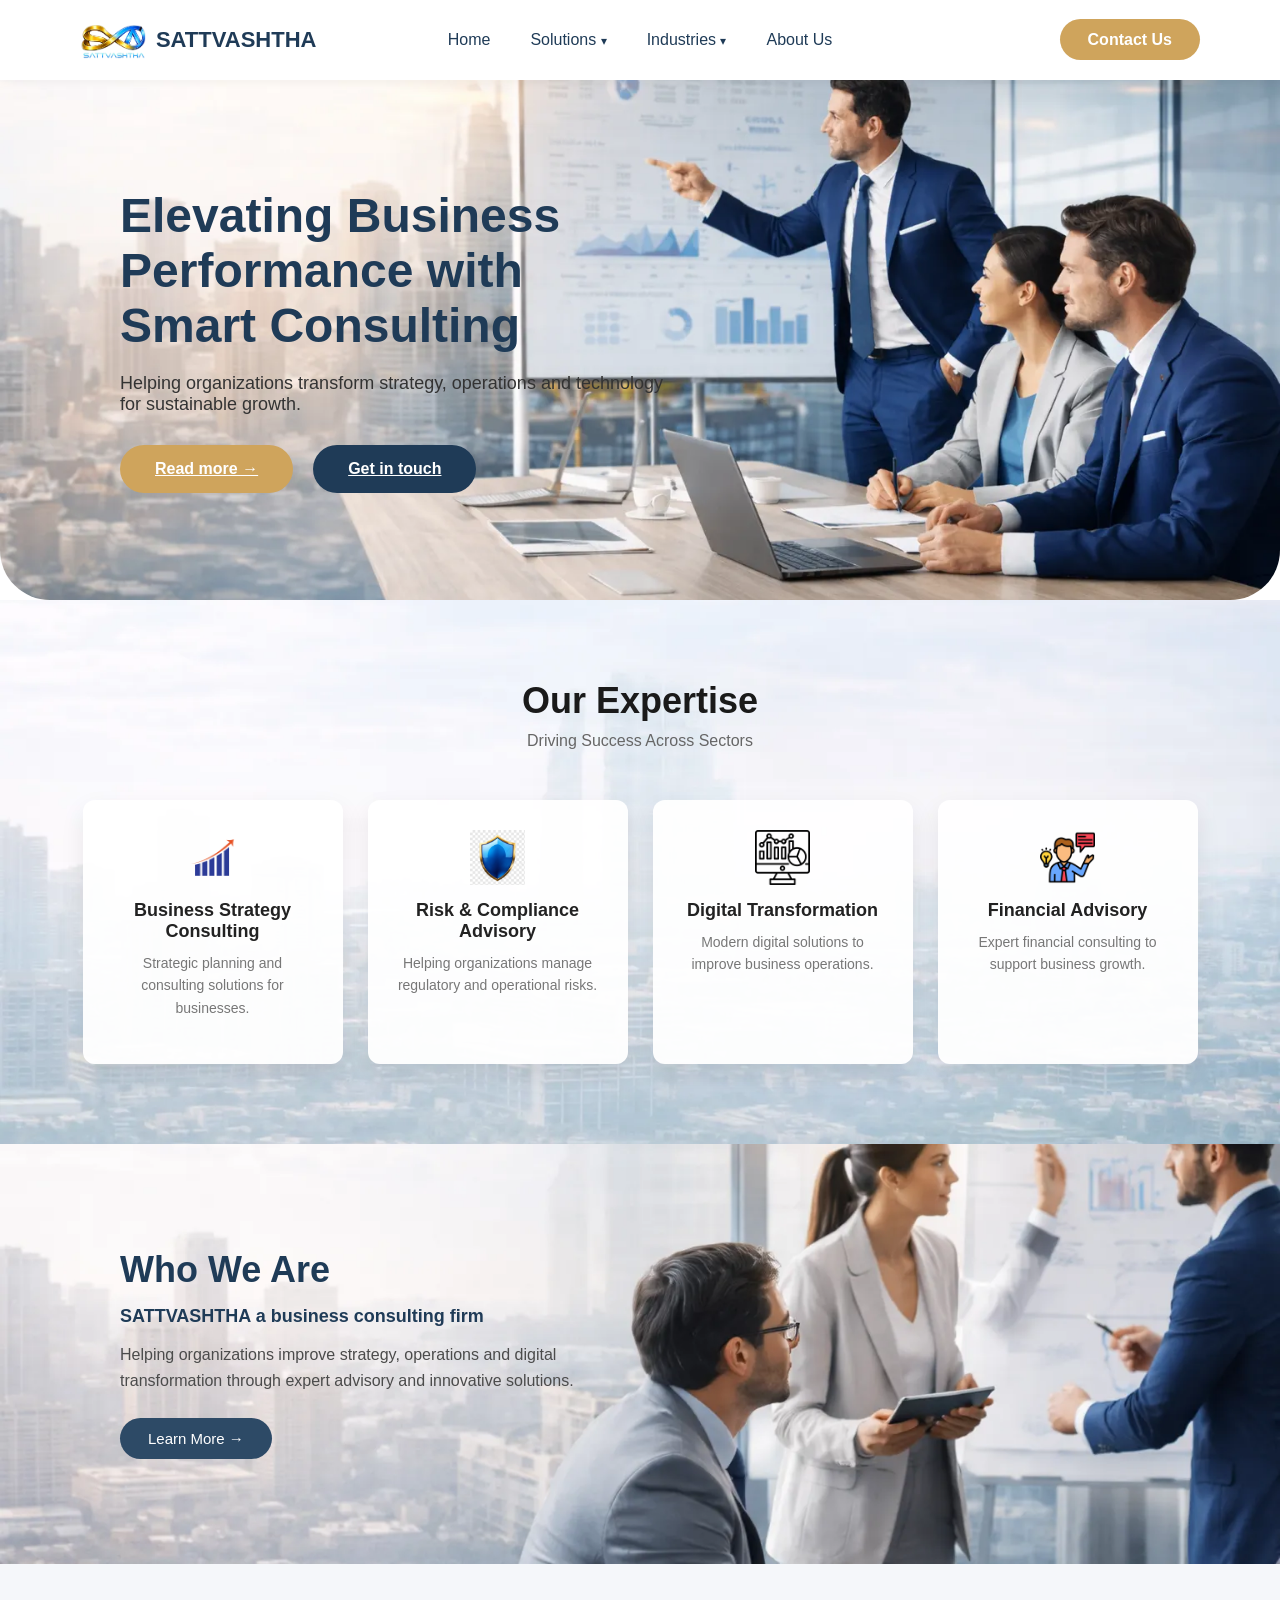
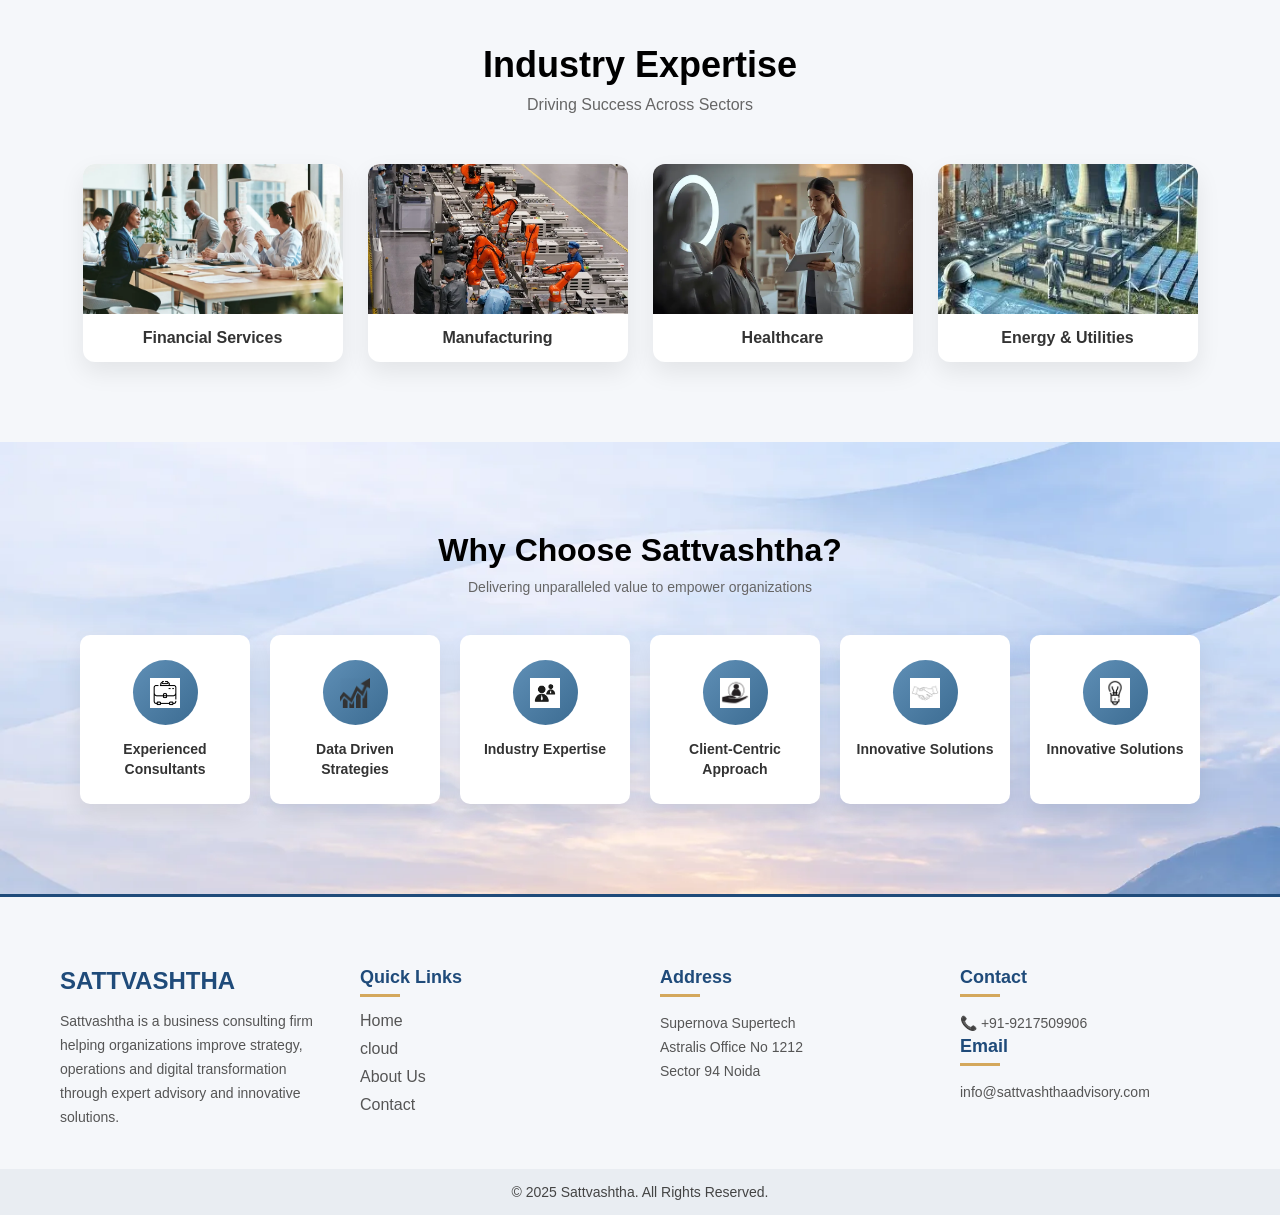
<file: index.html>
<!DOCTYPE html>
<html lang="en">
<head>

<meta charset="UTF-8">
<meta name="viewport" content="width=device-width, initial-scale=1.0">

<title>SATTVASHTHA</title>

<!-- 🔥 CSS PRELOAD -->
<link rel="preload" href="/css/style.css" as="style">
<link rel="stylesheet" href="/css/style.css">

<!-- 🔥 HERO IMAGE PRELOAD -->
<link rel="preload" as="image" href="/images/hero.webp">

</head>

<body>

<nav class="navbar">

<a href="/index.html" class="logo">
  <img src="/images/logo.webp" alt="logo">
  <span>SATTVASHTHA</span>
</a>

<div class="menu-toggle" id="menu-toggle">
  ☰
</div>

<ul class="nav-links" id="nav-links">
<li><a href="/index.html">Home</a></li>

<li class="dropdown">
<a href="#">Solutions <span class="arrow">▾</span></a>
<div class="dropdown-menu">
<a href="/pages/Artificial-Intelligence.html">Artificial Intelligence</a>
<a href="/pages/cloud.html">Cloud</a>
<a href="/pages/costumer-experience.html">Customer Experience</a>
<a href="/pages/cybersecurity.html">Cybersecurity</a>
</div>
</li>

<li class="dropdown">
<a href="#">Industries <span class="arrow">▾</span></a>
<div class="dropdown-menu">
<a href="/pages/aerospace.html">Aerospace & Defense</a>
<a href="/pages/asset.html">Asset & Wealth Management</a>
<a href="/pages/banking.html">Banking & Capital Markets</a>
<a href="/pages/consumer.html">Consumer Goods</a>
</div>
</li>

<li><a href="/pages/about.html">About Us</a></li>
</ul>

<div class="nav-btn">
<a href="/pages/contact.html">Contact Us</a>
</div>

</nav>


<!-- HERO -->
<section class="home-hero">

<div class="home-hero-content">

<h1>Elevating Business Performance with Smart Consulting</h1>

<p>
Helping organizations transform strategy, operations and technology for sustainable growth.
</p>

<div class="home-buttons">
<a href="/pages/about.html" class="home-gold">Read more →</a>
<a href="/pages/contact.html" class="home-blue">Get in touch</a>
</div>

</div>

</section>


<!-- EXPERTISE -->
<section class="expertise">
<div class="container-main">

<h2>Our Expertise</h2>
<p class="subtitle">Driving Success Across Sectors</p>

<div class="home-cards">

<div class="home-card">
<img src="/images/strategy.webp" loading="lazy">
<h3>Business Strategy Consulting</h3>
<p>Strategic planning and consulting solutions for businesses.</p>
</div>

<div class="home-card">
<img src="/images/risk.webp" loading="lazy">
<h3>Risk & Compliance Advisory</h3>
<p>Helping organizations manage regulatory and operational risks.</p>
</div>

<div class="home-card">
<img src="/images/digital.webp" loading="lazy">
<h3>Digital Transformation</h3>
<p>Modern digital solutions to improve business operations.</p>
</div>

<div class="home-card">
<img src="/images/Financial Advisory.webp" loading="lazy">
<h3>Financial Advisory</h3>
<p>Expert financial consulting to support business growth.</p>
</div>

</div>

</div>
</section>


<!-- WHO -->
<section class="who-section">

<div class="who-text">

<h2>Who We Are</h2>

<h4>SATTVASHTHA a business consulting firm</h4>

<p>
Helping organizations improve strategy, operations and digital transformation 
through expert advisory and innovative solutions.
</p>

<a href="/pages/about.html" class="learn-btn">Learn More →</a>

</div>

</section>


<!-- INDUSTRY -->
<section class="industry">
<div class="container">

<h2>Industry Expertise</h2>
<p class="subtitle">Driving Success Across Sectors</p>

<div class="industry-cards">

<div class="industry-card">
<img src="/images/finance.webp" loading="lazy">
<h3>Financial Services</h3>
</div>

<div class="industry-card">
<img src="/images/manufacturing.webp" loading="lazy">
<h3>Manufacturing</h3>
</div>

<div class="industry-card">
<img src="/images/healthcare.webp" loading="lazy">
<h3>Healthcare</h3>
</div>

<div class="industry-card">
<img src="/images/energy.webp" loading="lazy">
<h3>Energy & Utilities</h3>
</div>

</div>

</div>
</section>


<!-- WHY CHOOSE -->
<section class="home-why-choose">
<div class="container">

<h2>Why Choose Sattvashtha?</h2>
<p class="home-subtitle">Delivering unparalleled value to empower organizations</p>

<div class="home-why-cards">

<div class="home-why-card">
<div class="home-icon"><img src="/images/consultant.webp" loading="lazy"></div>
<h4>Experienced Consultants</h4>
</div>

<div class="home-why-card">
<div class="home-icon"><img src="/images/data.webp" loading="lazy"></div>
<h4>Data Driven Strategies</h4>
</div>

<div class="home-why-card">
<div class="home-icon"><img src="/images/expertise.webp" loading="lazy"></div>
<h4>Industry Expertise</h4>
</div>

<div class="home-why-card">
<div class="home-icon"><img src="/images/clint.webp" loading="lazy"></div>
<h4>Client-Centric Approach</h4>
</div>

<div class="home-why-card">
<div class="home-icon"><img src="/images/solution.webp" loading="lazy"></div>
<h4>Innovative Solutions</h4>
</div>

<div class="home-why-card">
<div class="home-icon"><img src="/images/innovation.webp" loading="lazy"></div>
<h4>Innovative Solutions</h4>
</div>

</div>

</div>
</section>


<!-- FOOTER -->
<footer class="footer">

<div class="footer-container">

<div class="footer-col">
<h3>SATTVASHTHA</h3>
<p>
Sattvashtha is a business consulting firm helping
organizations improve strategy, operations and digital
transformation through expert advisory and innovative solutions.
</p>
</div>

<div class="footer-col">
<h4>Quick Links</h4>
<ul>
<li><a href="/index.html">Home</a></li>
<li><a href="/pages/cloud.html">cloud</a></li>
<li><a href="/pages/about.html">About Us</a></li>
<li><a href="/pages/contact.html">Contact</a></li>
</ul>
</div>

<div class="footer-col">
<h4>Address</h4>
<p>
Supernova Supertech<br>
Astralis Office No 1212<br>
Sector 94 Noida
</p>
</div>

<div class="footer-col">
<h4>Contact</h4>
<p>📞 +91-9217509906</p>
<h4>Email</h4>
<p>info@sattvashthaadvisory.com</p>
</div>

</div>

<div class="footer-bottom">
<p>© 2025 Sattvashtha. All Rights Reserved.</p>
</div>

</footer>

<script src="/js/script.js" defer></script>

</body>
</html>
</file>
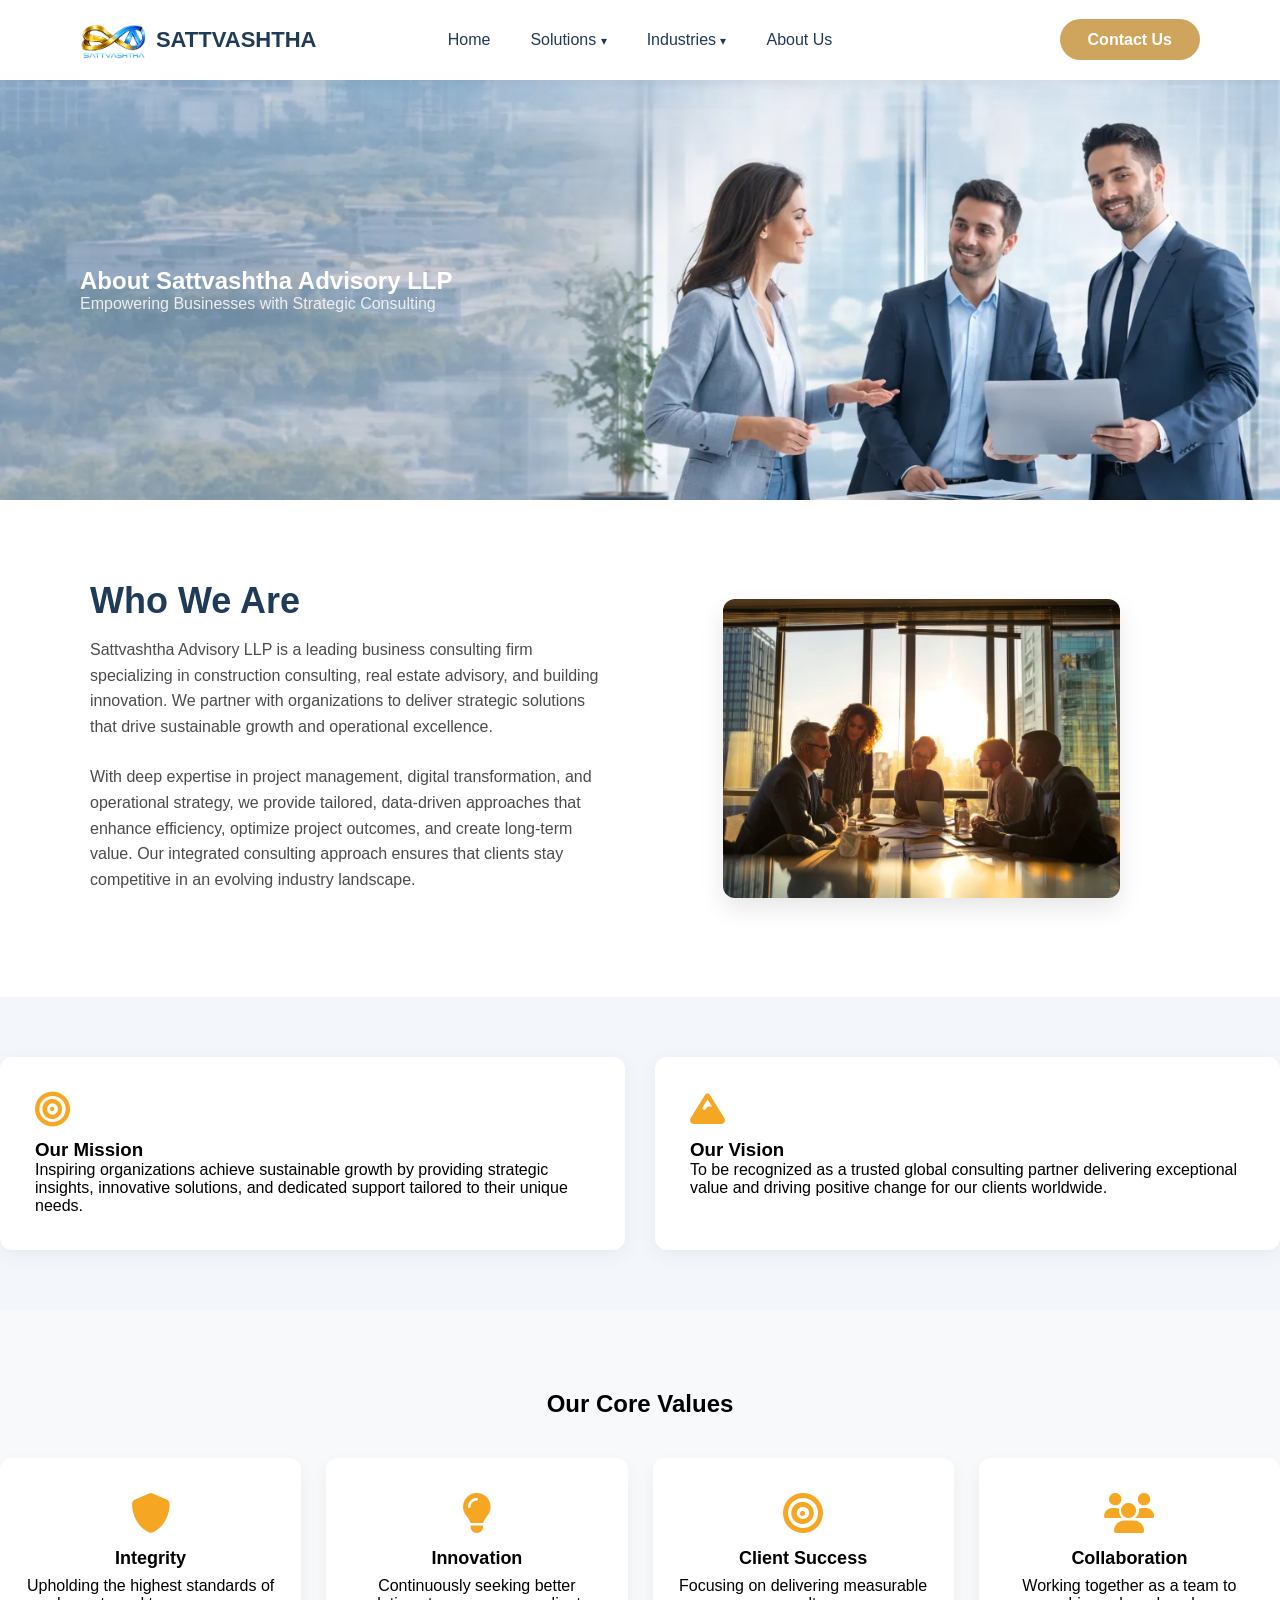
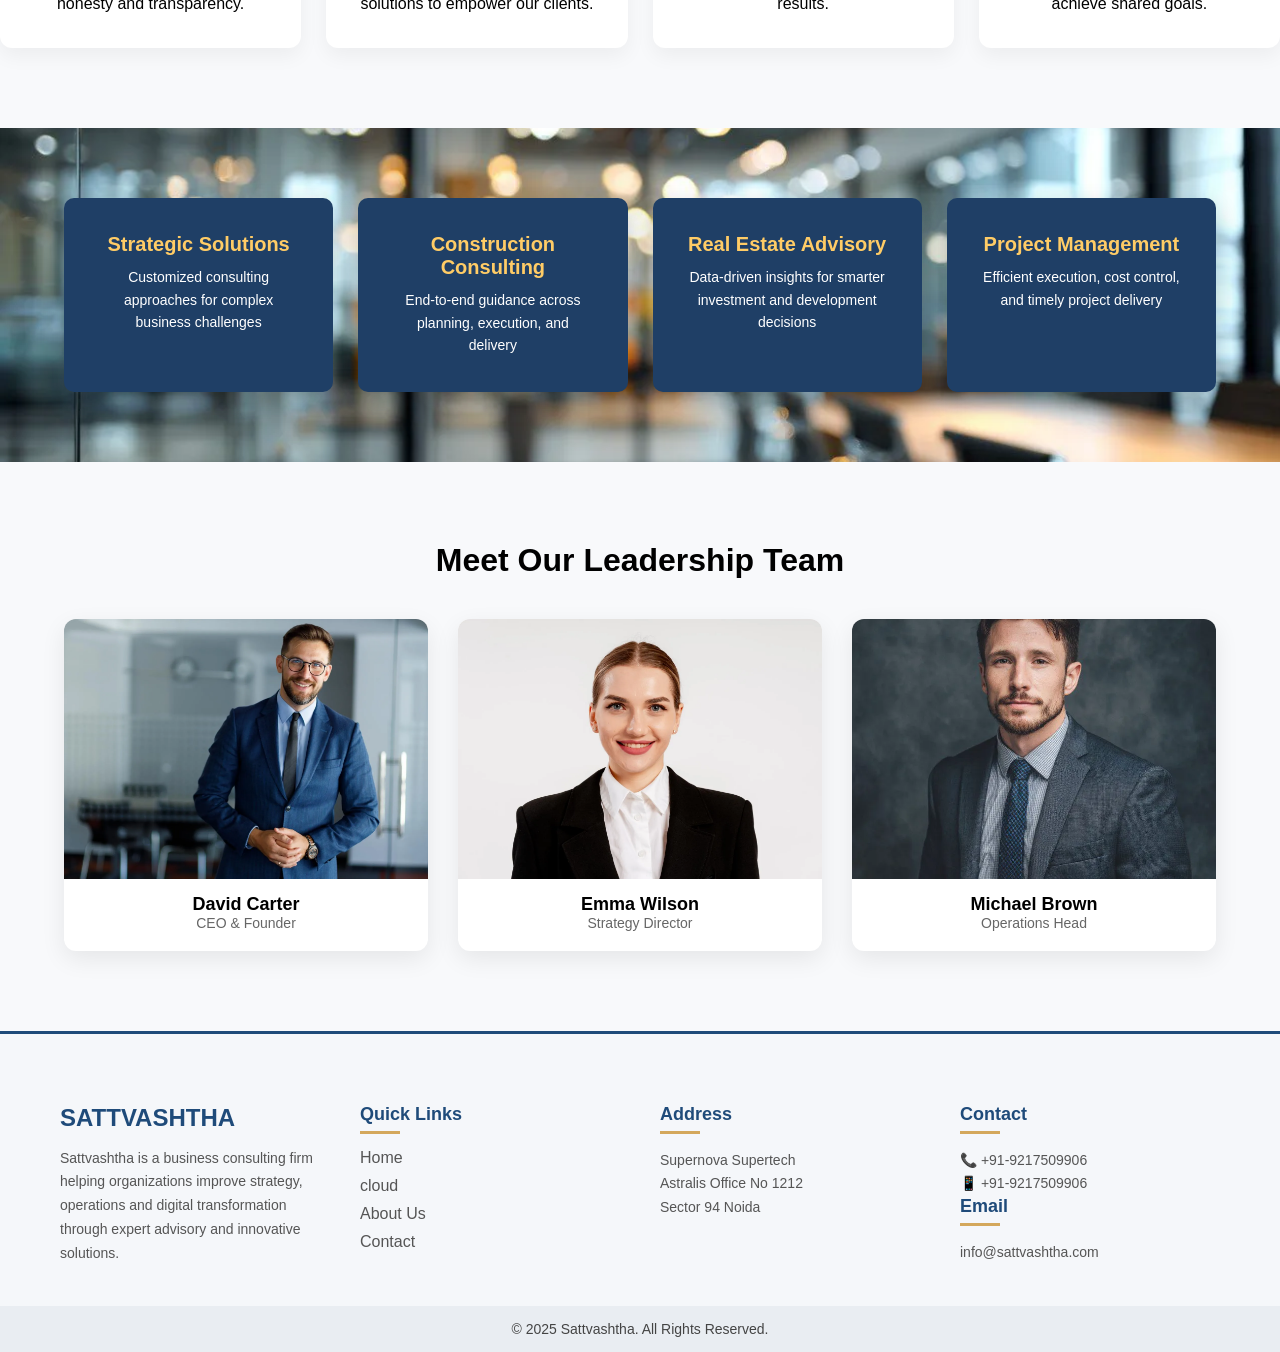
<file: pages/about.html>
<!DOCTYPE html>
<html lang="en">

<head>

<meta charset="UTF-8">
<meta name="viewport" content="width=device-width, initial-scale=1.0">

<title>About - Sattvashtha</title>

<!-- 🔥 CSS PRELOAD -->
<link rel="preload" href="/css/style.css" as="style">
<link rel="stylesheet" href="/css/style.css">

<!-- 🔥 HERO IMAGE PRELOAD -->
<link rel="preload" as="image" href="/images/about-bg.webp">

<!-- 🔥 FONT AWESOME -->
<link rel="stylesheet" href="https://cdnjs.cloudflare.com/ajax/libs/font-awesome/6.5.0/css/all.min.css">

</head>

<body>


<nav class="navbar">

<a href="/index.html" class="logo">
  <img src="/images/logo.webp" alt="logo">
  <span>SATTVASHTHA</span>
</a>

<div class="menu-toggle" id="menu-toggle">
  ☰
</div>

<ul class="nav-links" id="nav-links">

<li><a href="/index.html">Home</a></li>

<li class="dropdown">
<a href="#">Solutions <span class="arrow">▾</span></a>
<div class="dropdown-menu">
<a href="/pages/Artificial-Intelligence.html">Artificial Intelligence</a>
<a href="/pages/cloud.html">Cloud</a>
<a href="/pages/costumer-experience.html">Customer Experience</a>
<a href="/pages/cybersecurity.html">Cybersecurity</a>
</div>
</li>

<li class="dropdown">
<a href="#">Industries <span class="arrow">▾</span></a>
<div class="dropdown-menu">
<a href="/pages/aerospace.html">Aerospace & Defense</a>
<a href="/pages/asset.html">Asset & Wealth Management</a>
<a href="/pages/banking.html">Banking & Capital Markets</a>
<a href="/pages/consumer.html">Consumer Goods</a>
</div>
</li>

<li><a href="/pages/about.html">About Us</a></li>

</ul>

<div class="nav-btn">
<a href="/pages/contact.html">Contact Us</a>
</div>

</nav>


<!-- HERO SECTION -->
<section class="about-hero">
<div class="about-hero-content">
<h1>About Sattvashtha Advisory LLP</h1>
<p>Empowering Businesses with Strategic Consulting</p>
</div>
</section>


<!-- WHO WE ARE -->
<section class="who">

<div class="container-about">

<div class="who-grid">

<div class="who-text">

<h2>Who We Are</h2>

<p>
Sattvashtha Advisory LLP is a leading business
consulting firm specializing in construction consulting,
real estate advisory, and building innovation. We partner with organizations
to deliver strategic solutions that drive sustainable growth and operational excellence.
</p>

<p>
With deep expertise in project management, digital transformation,
and operational strategy, we provide tailored, data-driven approaches
that enhance efficiency, optimize project outcomes, and create long-term value.
Our integrated consulting approach ensures that clients stay competitive in an evolving industry landscape.
</p>

</div>

<div class="who-img">
<img src="/images/page-about.webp" loading="lazy">
</div>

</div>

</div>

</section>


<!-- MISSION VISION -->
<section class="mission">

<div class="container">

<div class="mission-grid">

<div class="mission-card">
<i class="fa-solid fa-bullseye"></i>
<h3>Our Mission</h3>
<p>
Inspiring organizations achieve sustainable growth by providing strategic
insights, innovative solutions, and dedicated support tailored to their
unique needs.
</p>
</div>

<div class="mission-card">
<i class="fa-solid fa-mountain"></i>
<h3>Our Vision</h3>
<p>
To be recognized as a trusted global consulting partner delivering
exceptional value and driving positive change for our clients worldwide.
</p>
</div>

</div>

</div>

</section>


<!-- CORE VALUES -->
<section class="values">

<h2>Our Core Values</h2>

<div class="values-grid">

<div class="value-card">
<i class="fa-solid fa-shield"></i>
<h4>Integrity</h4>
<p>Upholding the highest standards of honesty and transparency.</p>
</div>

<div class="value-card">
<i class="fa-solid fa-lightbulb"></i>
<h4>Innovation</h4>
<p>Continuously seeking better solutions to empower our clients.</p>
</div>

<div class="value-card">
<i class="fa-solid fa-bullseye"></i>
<h4>Client Success</h4>
<p>Focusing on delivering measurable results.</p>
</div>

<div class="value-card">
<i class="fa-solid fa-users"></i>
<h4>Collaboration</h4>
<p>Working together as a team to achieve shared goals.</p>
</div>

</div>

</section>


<!-- STATS -->
<section class="stats">

<div class="stats-grid">

<div class="stat">
<h2>Strategic Solutions</h2>
<p>Customized consulting approaches for complex business challenges</p>
</div>

<div class="stat">
<h2>Construction Consulting</h2>
<p>End-to-end guidance across planning, execution, and delivery</p>
</div>

<div class="stat">
<h2>Real Estate Advisory</h2>
<p>Data-driven insights for smarter investment and development decisions</p>
</div>

<div class="stat">
<h2>Project Management</h2>
<p>Efficient execution, cost control, and timely project delivery</p>
</div>

</div>

</section>


<!-- TEAM -->
<section class="team">

<h2>Meet Our Leadership Team</h2>

<div class="team-grid">

<div class="team-card">
<img src="/images/leader1.webp" loading="lazy">
<h4>David Carter</h4>
<p>CEO & Founder</p>
</div>

<div class="team-card">
<img src="/images/leader2.webp" loading="lazy">
<h4>Emma Wilson</h4>
<p>Strategy Director</p>
</div>

<div class="team-card">
<img src="/images/leader3.webp" loading="lazy">
<h4>Michael Brown</h4>
<p>Operations Head</p>
</div>

</div>

</section>


<!-- FOOTER -->
<footer class="footer">

<div class="footer-container">

<div class="footer-col">
<h3>SATTVASHTHA</h3>
<p>
Sattvashtha is a business consulting firm helping
organizations improve strategy, operations and digital
transformation through expert advisory and innovative solutions.
</p>
</div>

<div class="footer-col">
<h4>Quick Links</h4>
<ul>
<li><a href="/index.html">Home</a></li>
<li><a href="/pages/cloud.html">cloud</a></li>
<li><a href="/pages/about.html">About Us</a></li>
<li><a href="/pages/contact.html">Contact</a></li>
</ul>
</div>

<div class="footer-col">
<h4>Address</h4>
<p>
Supernova Supertech<br>
Astralis Office No 1212<br>
Sector 94 Noida
</p>
</div>

<div class="footer-col">
<h4>Contact</h4>
<p>📞 +91-9217509906</p>
<p>📱 +91-9217509906</p>

<h4>Email</h4>
<p>info@sattvashtha.com</p>
</div>

</div>

<div class="footer-bottom">
<p>© 2025 Sattvashtha. All Rights Reserved.</p>
</div>

</footer>

<script src="/js/script.js" defer></script>

</body>
</html>
</file>
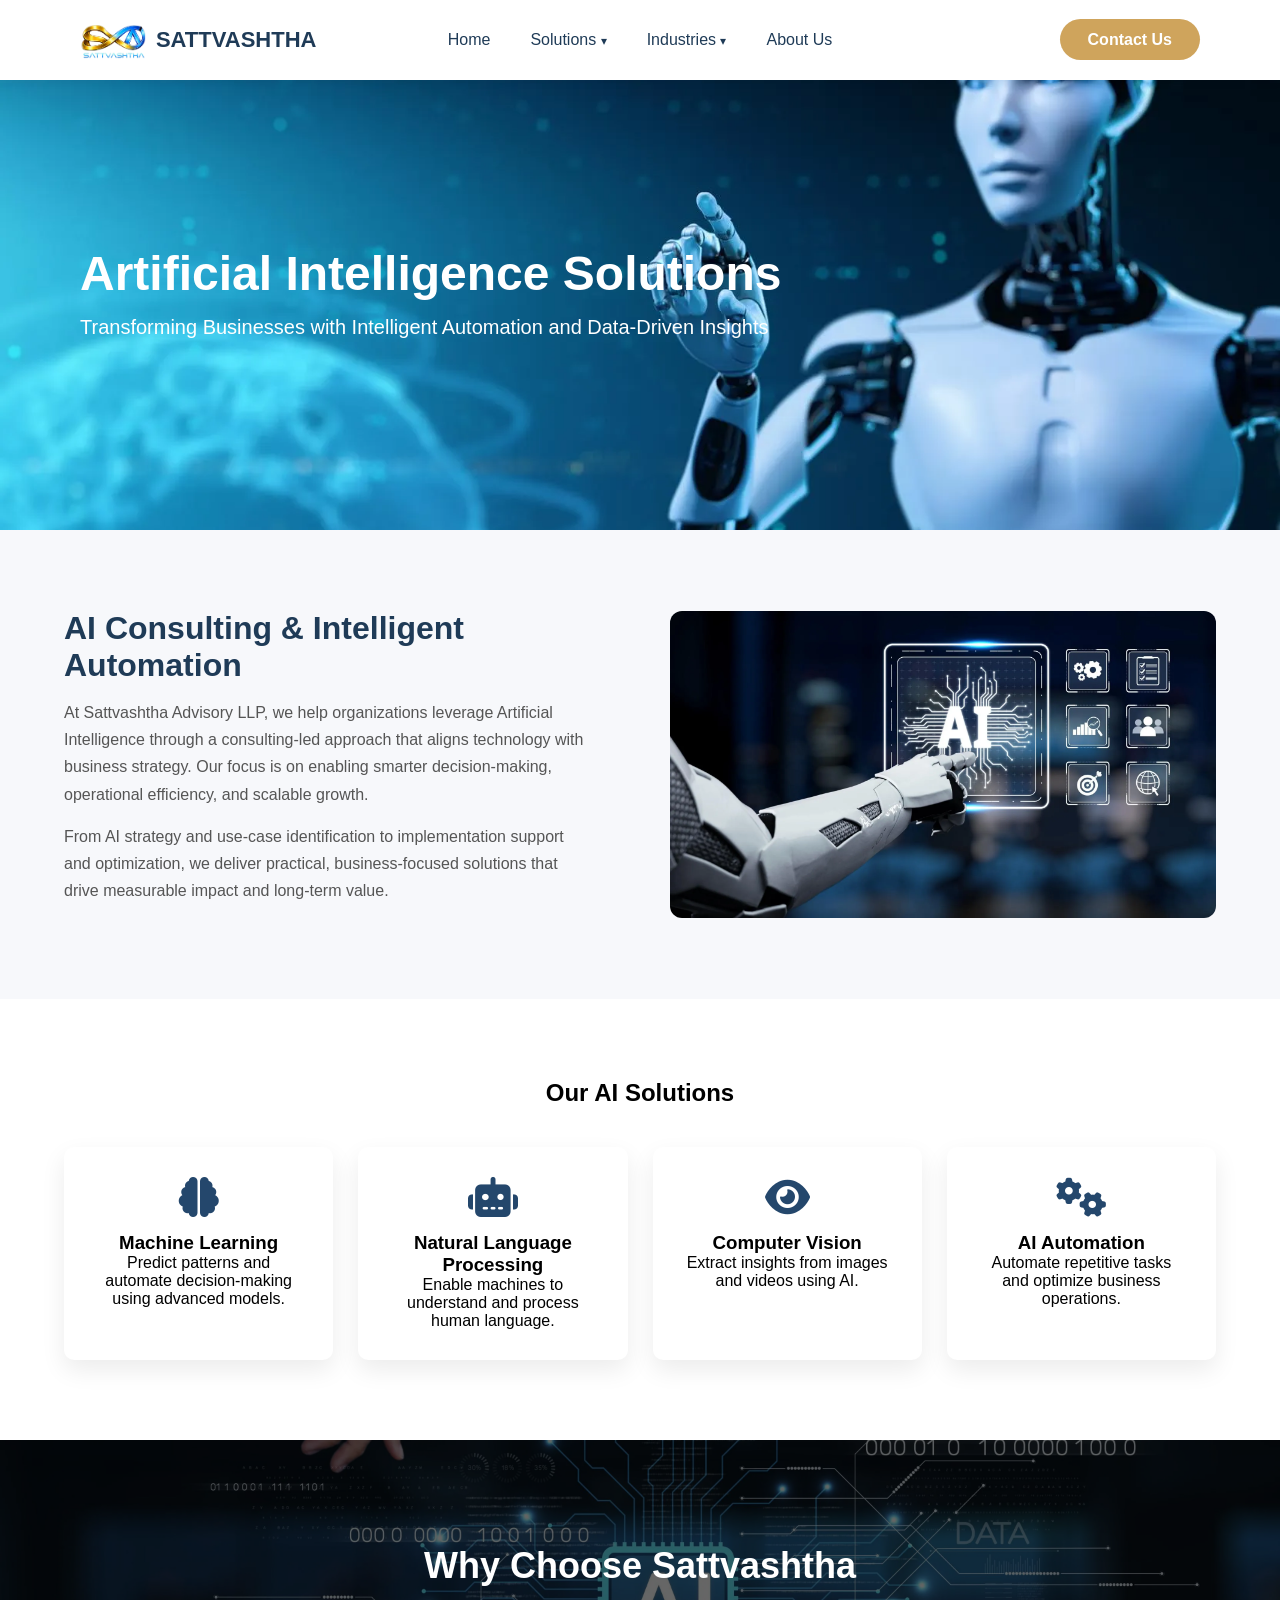
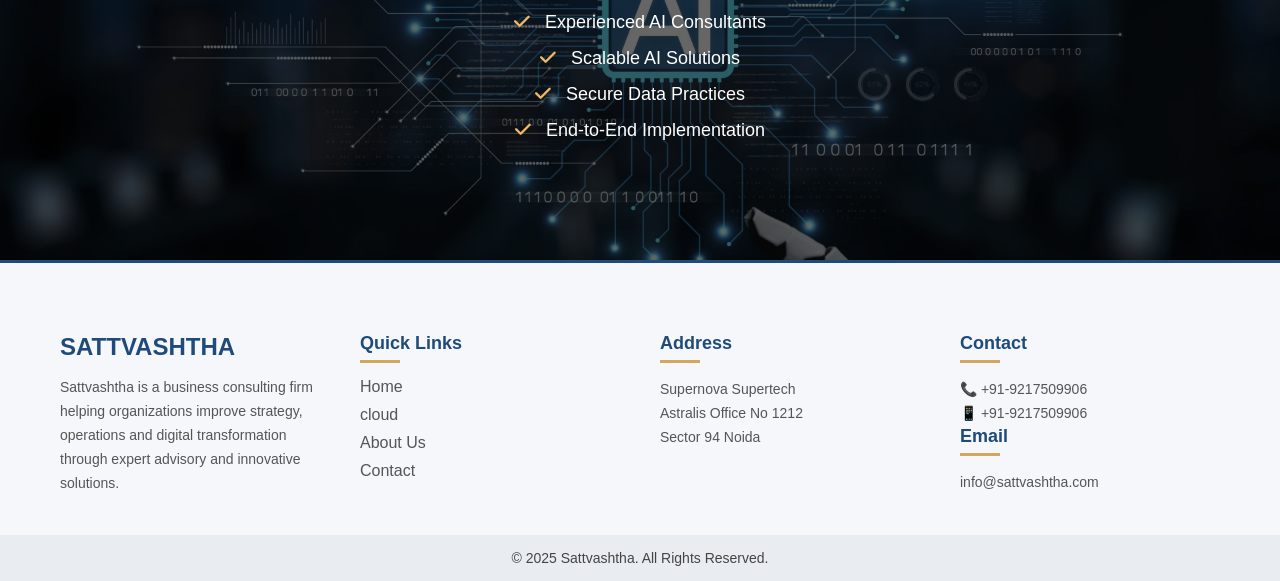
<file: pages/Artificial-Intelligence.html>
<!DOCTYPE html>
<html lang="en">
<head>

<meta charset="UTF-8">
<meta name="viewport" content="width=device-width, initial-scale=1.0">

<title>Artificial Intelligence | Sattvashtha</title>

<!-- 🔥 CSS PRELOAD -->
<link rel="preload" href="/css/style.css" as="style">
<link rel="stylesheet" href="/css/style.css">

<!-- 🔥 HERO IMAGE PRELOAD -->
<link rel="preload" as="image" href="/images/ai-hero.webp">

<!-- 🔥 FONT AWESOME -->
<link rel="stylesheet" href="https://cdnjs.cloudflare.com/ajax/libs/font-awesome/6.5.0/css/all.min.css">

</head>

<body>


<nav class="navbar">

<a href="/index.html" class="logo">
  <img src="/images/logo.webp" alt="logo">
  <span>SATTVASHTHA</span>
</a>

<div class="menu-toggle" id="menu-toggle">
  ☰
</div>

<ul class="nav-links" id="nav-links">

<li><a href="/index.html">Home</a></li>

<li class="dropdown">
<a href="#">Solutions <span class="arrow">▾</span></a>
<div class="dropdown-menu">
<a href="/pages/Artificial-Intelligence.html">Artificial Intelligence</a>
<a href="/pages/cloud.html">Cloud</a>
<a href="/pages/costumer-experience.html">Customer Experience</a>
<a href="/pages/cybersecurity.html">Cybersecurity</a>
</div>
</li>

<li class="dropdown">
<a href="#">Industries <span class="arrow">▾</span></a>
<div class="dropdown-menu">
<a href="/pages/aerospace.html">Aerospace & Defense</a>
<a href="/pages/asset.html">Asset & Wealth Management</a>
<a href="/pages/banking.html">Banking & Capital Markets</a>
<a href="/pages/consumer.html">Consumer Goods</a>
</div>
</li>

<li><a href="/pages/about.html">About Us</a></li>

</ul>

<div class="nav-btn">
<a href="/pages/contact.html">Contact Us</a>
</div>

</nav>


<!-- HERO SECTION -->
<section class="ai-hero">

<div class="ai-hero-content">

<h1>Artificial Intelligence Solutions</h1>

<p>
Transforming Businesses with Intelligent Automation
and Data-Driven Insights
</p>

</div>

</section>


<!-- AI INTRO -->
<section class="ai-intro">

<div class="ai-container">

<div class="ai-grid">

<div class="ai-text">

<h2>AI Consulting & Intelligent Automation</h2>

<p>
At Sattvashtha Advisory LLP, we help organizations leverage Artificial Intelligence
through a consulting-led approach that aligns technology with business strategy.
Our focus is on enabling smarter decision-making, operational efficiency,
and scalable growth.
</p>

<p>
From AI strategy and use-case identification to implementation support and optimization,
we deliver practical, business-focused solutions that drive measurable impact
and long-term value.
</p>

</div>

<div class="ai-image">
<img src="/images/ai-about.webp" alt="AI Consulting" loading="lazy">
</div>

</div>

</div>

</section>

<!-- AI SOLUTIONS -->
<section class="ai-solutions">

<h2>Our AI Solutions</h2>

<div class="ai-card-grid">

<div class="ai-card">
<i class="fa-solid fa-brain"></i>
<h3>Machine Learning</h3>
<p>
Predict patterns and automate
decision-making using advanced models.
</p>
</div>

<div class="ai-card">
<i class="fa-solid fa-robot"></i>
<h3>Natural Language Processing</h3>
<p>
Enable machines to understand and
process human language.
</p>
</div>

<div class="ai-card">
<i class="fa-solid fa-eye"></i>
<h3>Computer Vision</h3>
<p>
Extract insights from images
and videos using AI.
</p>
</div>

<div class="ai-card">
<i class="fa-solid fa-gears"></i>
<h3>AI Automation</h3>
<p>
Automate repetitive tasks and
optimize business operations.
</p>
</div>

</div>

</section>


<!-- WHY CHOOSE US -->
<section class="ai-why">

<div class="ai-why-content">

<h2>Why Choose Sattvashtha</h2>

<ul>
<li><i class="fa-solid fa-check"></i> Experienced AI Consultants</li>
<li><i class="fa-solid fa-check"></i> Scalable AI Solutions</li>
<li><i class="fa-solid fa-check"></i> Secure Data Practices</li>
<li><i class="fa-solid fa-check"></i> End-to-End Implementation</li>
</ul>

</div>

</section>


<!-- FOOTER -->
<footer class="footer">

<div class="footer-container">

<div class="footer-col">
<h3>SATTVASHTHA</h3>
<p>
Sattvashtha is a business consulting firm helping
organizations improve strategy, operations and digital
transformation through expert advisory and innovative solutions.
</p>
</div>

<div class="footer-col">
<h4>Quick Links</h4>
<ul>
<li><a href="/index.html">Home</a></li>
<li><a href="/pages/cloud.html">cloud</a></li>
<li><a href="/pages/about.html">About Us</a></li>
<li><a href="/pages/contact.html">Contact</a></li>
</ul>
</div>

<div class="footer-col">
<h4>Address</h4>
<p>
Supernova Supertech<br>
Astralis Office No 1212<br>
Sector 94 Noida
</p>
</div>

<div class="footer-col">
<h4>Contact</h4>
<p>📞 +91-9217509906</p>
<p>📱 +91-9217509906</p>

<h4>Email</h4>
<p>info@sattvashtha.com</p>
</div>

</div>

<div class="footer-bottom">
<p>© 2025 Sattvashtha. All Rights Reserved.</p>
</div>

</footer>

<script src="/js/script.js" defer></script>

</body>
</html>
</file>
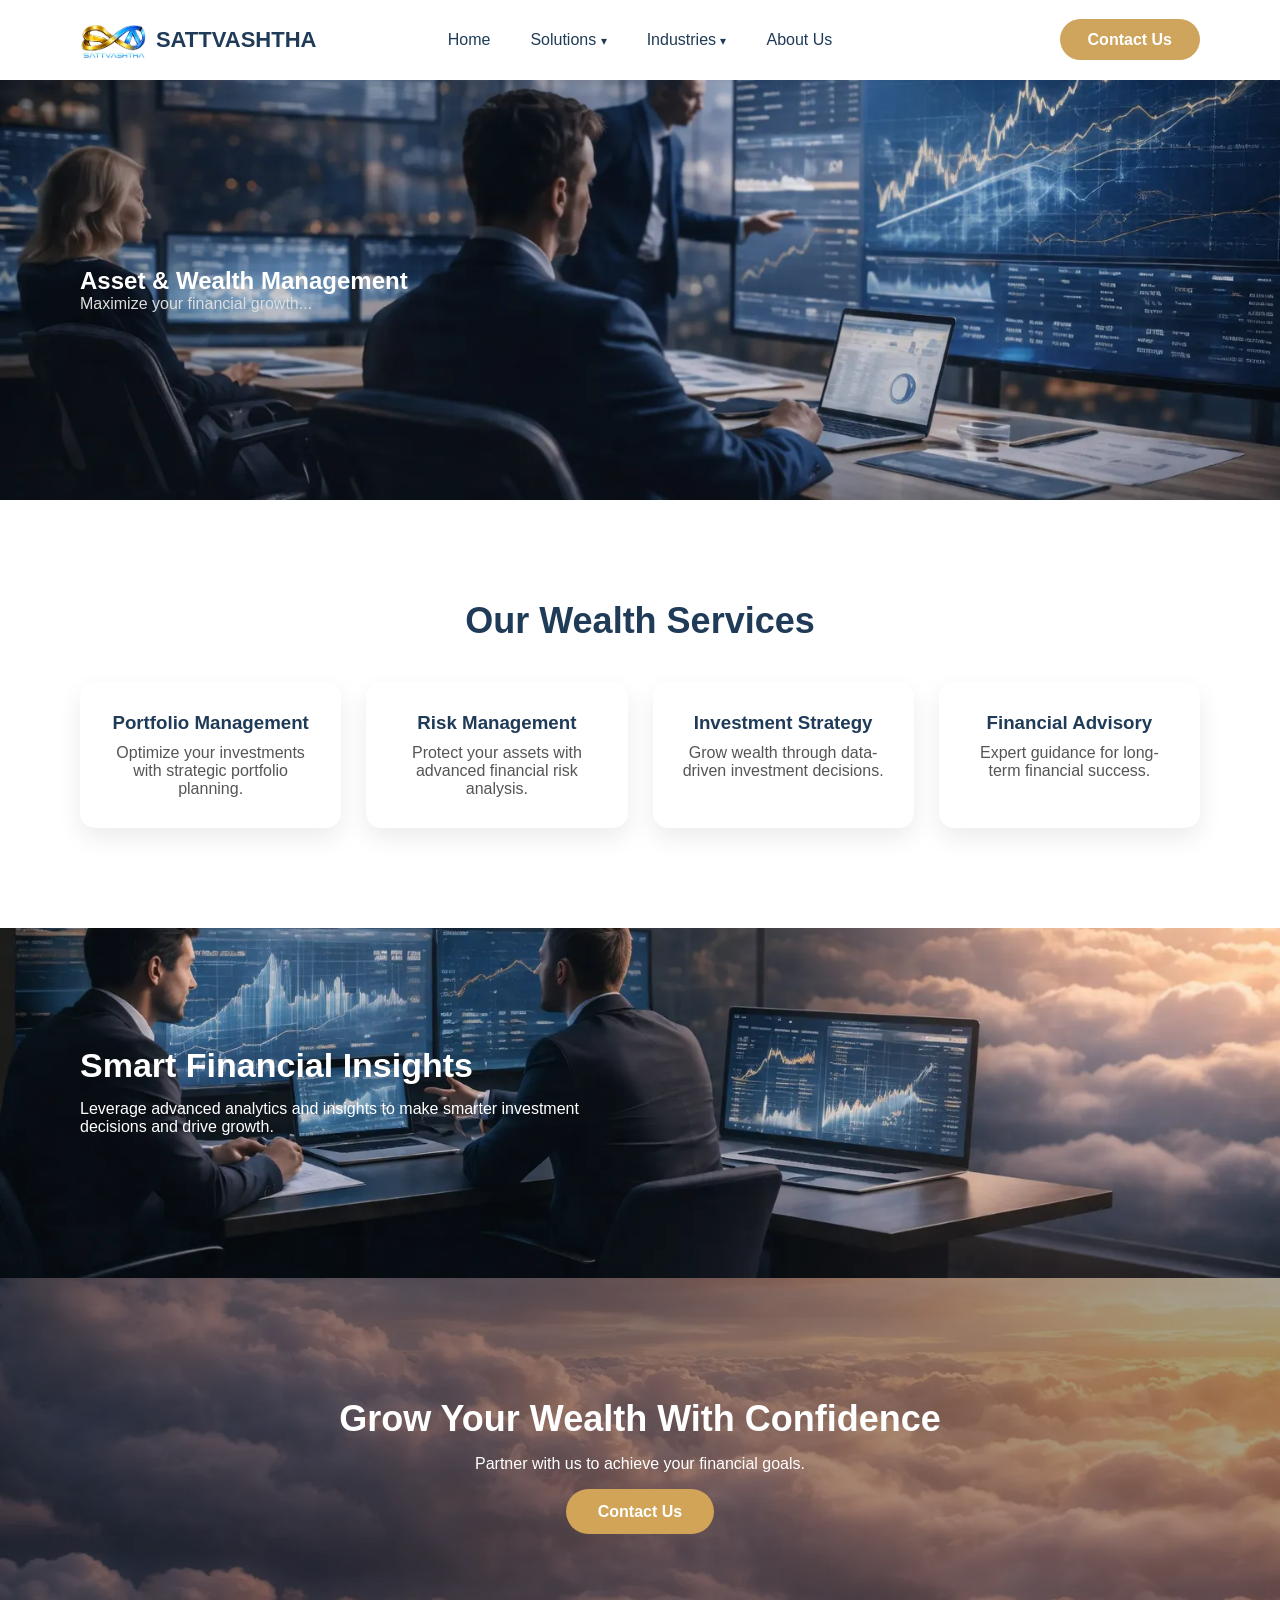
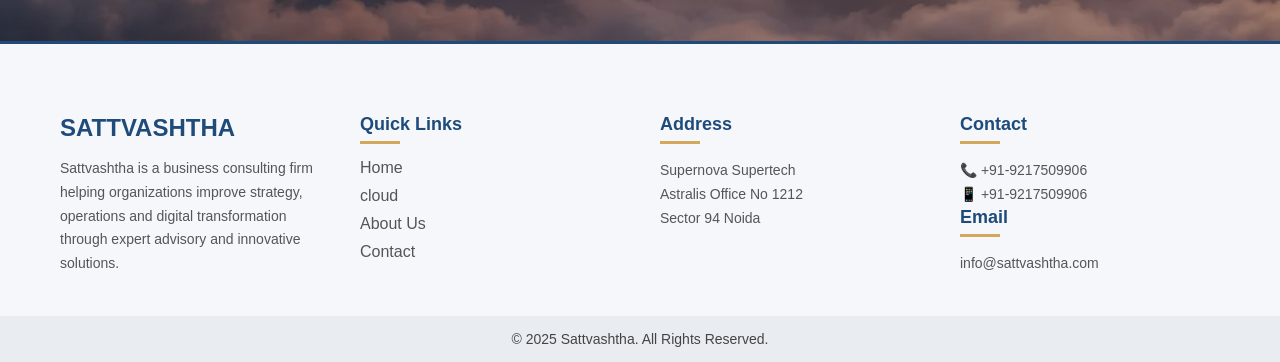
<file: pages/asset.html>
<!DOCTYPE html>
<html lang="en">
<head>

<meta charset="UTF-8">
<meta name="viewport" content="width=device-width, initial-scale=1.0">

<title>Asset & Wealth Management</title>

<!-- 🔥 CSS PRELOAD -->
<link rel="preload" href="/css/style.css" as="style">
<link rel="stylesheet" href="/css/style.css">

<!-- 🔥 HERO IMAGE PRELOAD -->
<link rel="preload" as="image" href="/images/finance-bg.webp">

</head>

<body>

<!-- NAVBAR -->
<nav class="navbar">

<a href="/index.html" class="logo">
  <img src="/images/logo.webp" alt="logo">
  <span>SATTVASHTHA</span>
</a>

<div class="menu-toggle" id="menu-toggle">
  ☰
</div>

<ul class="nav-links" id="nav-links">

  <li><a href="/index.html">Home</a></li>

<li class="dropdown">
<a href="#">Solutions <span class="arrow">▾</span></a>
<div class="dropdown-menu">
<a href="/pages/Artificial-Intelligence.html">Artificial Intelligence</a>
<a href="/pages/cloud.html">Cloud</a>
<a href="/pages/costumer-experience.html">Customer Experience</a>
<a href="/pages/cybersecurity.html">Cybersecurity</a>
</div>
</li>

<li class="dropdown">
<a href="#">Industries <span class="arrow">▾</span></a>
<div class="dropdown-menu">
<a href="/pages/aerospace.html">Aerospace & Defense</a>
<a href="/pages/asset.html">Asset & Wealth Management</a>
<a href="/pages/banking.html">Banking & Capital Markets</a>
<a href="/pages/consumer.html">Consumer Goods</a>
</div>
</li>

<li><a href="/pages/about.html">About Us</a></li>
</ul>

<div class="nav-btn">
<a href="/pages/contact.html">Contact Us</a>
</div>

</nav>


<!-- HERO -->
<section class="asset-hero">
<div class="asset-hero-content">
<h1>Asset & Wealth Management</h1>
<p>Maximize your financial growth...</p>
</div>
</section>


<!-- SERVICES -->
<section class="asset-services">

<h2>Our Wealth Services</h2>

<div class="asset-service-box">

<div class="asset-card">
<h3>Portfolio Management</h3>
<p>Optimize your investments with strategic portfolio planning.</p>
</div>

<div class="asset-card">
<h3>Risk Management</h3>
<p>Protect your assets with advanced financial risk analysis.</p>
</div>

<div class="asset-card">
<h3>Investment Strategy</h3>
<p>Grow wealth through data-driven investment decisions.</p>
</div>

<div class="asset-card">
<h3>Financial Advisory</h3>
<p>Expert guidance for long-term financial success.</p>
</div>

</div>

</section>


<!-- ANALYTICS -->
<section class="asset-analytics">

<div class="analytics-content">

<h2>Smart Financial Insights</h2>

<p>
Leverage advanced analytics and insights to make smarter investment decisions and drive growth.
</p>

</div>

</section>


<!-- CTA -->
<section class="asset-cta">

<h2>Grow Your Wealth With Confidence</h2>

<p>Partner with us to achieve your financial goals.</p>

<a href="/pages/contact.html" class="btn">Contact Us</a>

</section>


<!-- FOOTER -->
<footer class="footer">

<div class="footer-container">

<div class="footer-col">
<h3>SATTVASHTHA</h3>
<p>
Sattvashtha is a business consulting firm helping
organizations improve strategy, operations and digital
transformation through expert advisory and innovative solutions.
</p>
</div>

<div class="footer-col">
<h4>Quick Links</h4>
<ul>
<li><a href="/index.html">Home</a></li>
<li><a href="/pages/cloud.html">cloud</a></li>
<li><a href="/pages/about.html">About Us</a></li>
<li><a href="/pages/contact.html">Contact</a></li>
</ul>
</div>

<div class="footer-col">
<h4>Address</h4>
<p>
Supernova Supertech<br>
Astralis Office No 1212<br>
Sector 94 Noida
</p>
</div>

<div class="footer-col">
<h4>Contact</h4>
<p>📞 +91-9217509906</p>
<p>📱 +91-9217509906</p>

<h4>Email</h4>
<p>info@sattvashtha.com</p>
</div>

</div>

<div class="footer-bottom">
<p>© 2025 Sattvashtha. All Rights Reserved.</p>
</div>

</footer>

<script src="/js/script.js" defer></script>

</body>
</html>
</file>
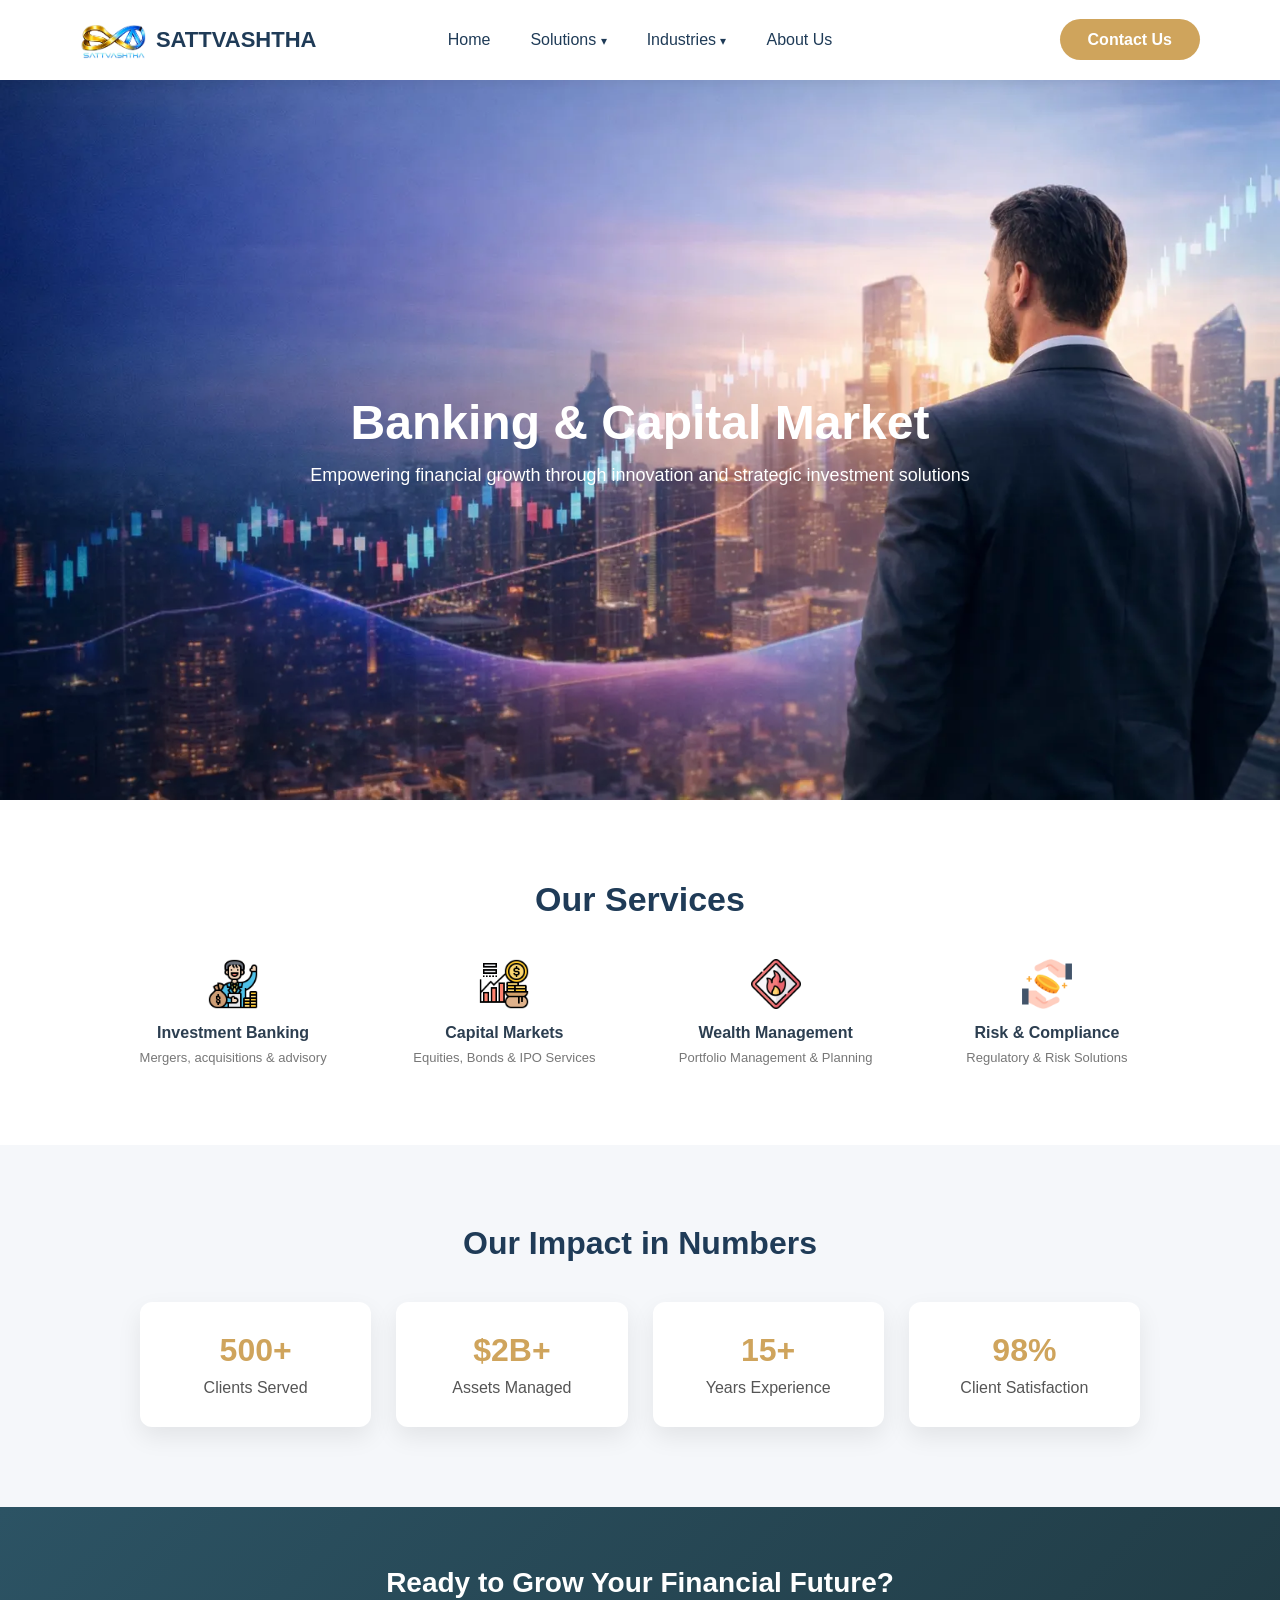
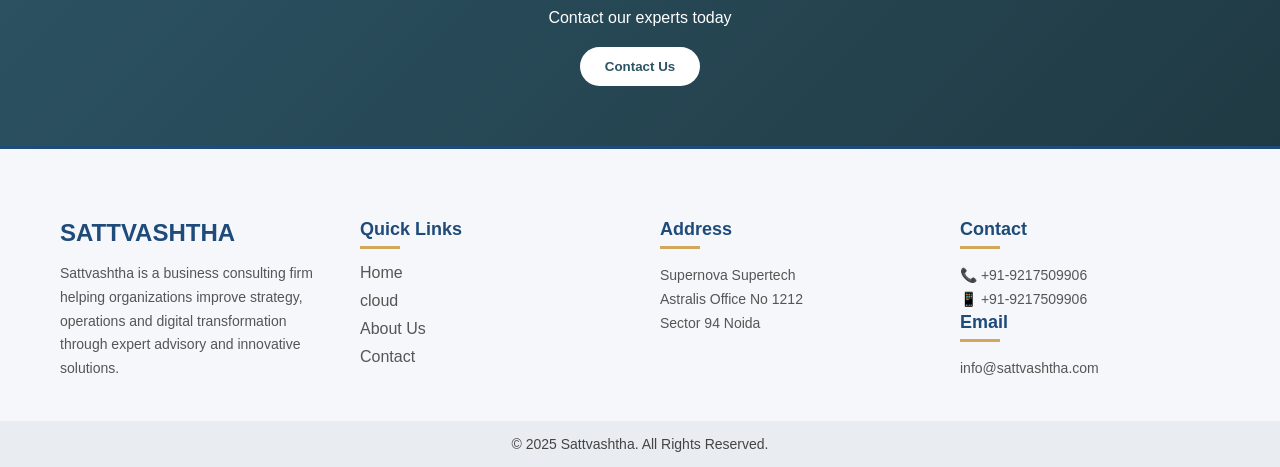
<file: pages/banking.html>
<!DOCTYPE html>
<html lang="en">
<head>

<meta charset="UTF-8">
<meta name="viewport" content="width=device-width, initial-scale=1.0">

<title>Banking & Capital Market</title>

<!-- 🔥 CSS PRELOAD -->
<link rel="preload" href="/css/style.css" as="style">
<link rel="stylesheet" href="/css/style.css">

<!-- 🔥 HERO IMAGE PRELOAD -->
<link rel="preload" as="image" href="/images/banking-hero.webp">

<!-- 🔥 GOOGLE FONT -->
<link href="https://fonts.googleapis.com/css2?family=Poppins:wght@300;400;600&display=swap" rel="stylesheet">

</head>

<body>

<nav class="navbar">

<a href="/index.html" class="logo">
  <img src="/images/logo.webp" alt="logo">
  <span>SATTVASHTHA</span>
</a>

<div class="menu-toggle" id="menu-toggle">
  ☰
</div>

<ul class="nav-links" id="nav-links">

<li><a href="/index.html">Home</a></li>

<li class="dropdown">
<a href="#">Solutions <span class="arrow">▾</span></a>
<div class="dropdown-menu">
<a href="/pages/Artificial-Intelligence.html">Artificial Intelligence</a>
<a href="/pages/cloud.html">Cloud</a>
<a href="/pages/costumer-experience.html">Customer Experience</a>
<a href="/pages/cybersecurity.html">Cybersecurity</a>
</div>
</li>

<li class="dropdown">
<a href="#">Industries <span class="arrow">▾</span></a>
<div class="dropdown-menu">
<a href="/pages/aerospace.html">Aerospace & Defense</a>
<a href="/pages/asset.html">Asset & Wealth Management</a>
<a href="/pages/banking.html">Banking & Capital Markets</a>
<a href="/pages/consumer.html">Consumer Goods</a>
</div>
</li>

<li><a href="/pages/about.html">About Us</a></li>

</ul>

<div class="nav-btn">
<a href="/pages/contact.html">Contact Us</a>
</div>

</nav>


<!-- HERO -->
<section class="bcm-hero">
  <div class="bcm-hero-content">
    <h1>Banking & Capital Market</h1>
    <p>Empowering financial growth through innovation and strategic investment solutions</p>
  </div>
</section>


<!-- SERVICES -->
<section class="bcm-section">

<h2 class="bcm-title">Our Services</h2>

<div class="bcm-grid">

<div class="bcm-card">
<img src="/images/asset.webp" loading="lazy">
<h3>Investment Banking</h3>
<p>Mergers, acquisitions & advisory</p>
</div>

<div class="bcm-card">
<img src="/images/capital.webp" loading="lazy">
<h3>Capital Markets</h3>
<p>Equities, Bonds & IPO Services</p>
</div>

<div class="bcm-card">
<img src="/images/flammable-sign.webp" loading="lazy">
<h3>Wealth Management</h3>
<p>Portfolio Management & Planning</p>
</div>

<div class="bcm-card">
<img src="/images/saving.webp" loading="lazy">
<h3>Risk & Compliance</h3>
<p>Regulatory & Risk Solutions</p>
</div>

</div>

</section>


<!-- STATS -->
<section class="bcm-stats">

<h2>Our Impact in Numbers</h2>

<div class="bcm-stats-grid">

<div class="bcm-stat">
<h3>500+</h3>
<p>Clients Served</p>
</div>

<div class="bcm-stat">
<h3>$2B+</h3>
<p>Assets Managed</p>
</div>

<div class="bcm-stat">
<h3>15+</h3>
<p>Years Experience</p>
</div>

<div class="bcm-stat">
<h3>98%</h3>
<p>Client Satisfaction</p>
</div>

</div>

</section>


<!-- CTA -->
<section class="bcm-cta">

<h2>Ready to Grow Your Financial Future?</h2>
<p>Contact our experts today</p>

<a href="/pages/contact.html">
<button>Contact Us</button>
</a>

</section>


<!-- FOOTER -->
<footer class="footer">

<div class="footer-container">

<div class="footer-col">
<h3>SATTVASHTHA</h3>
<p>
Sattvashtha is a business consulting firm helping
organizations improve strategy, operations and digital
transformation through expert advisory and innovative solutions.
</p>
</div>

<div class="footer-col">
<h4>Quick Links</h4>
<ul>
<li><a href="/index.html">Home</a></li>
<li><a href="/pages/cloud.html">cloud</a></li>
<li><a href="/pages/about.html">About Us</a></li>
<li><a href="/pages/contact.html">Contact</a></li>
</ul>
</div>

<div class="footer-col">
<h4>Address</h4>
<p>
Supernova Supertech<br>
Astralis Office No 1212<br>
Sector 94 Noida
</p>
</div>

<div class="footer-col">
<h4>Contact</h4>
<p>📞 +91-9217509906</p>
<p>📱 +91-9217509906</p>

<h4>Email</h4>
<p>info@sattvashtha.com</p>
</div>

</div>

<div class="footer-bottom">
<p>© 2025 Sattvashtha. All Rights Reserved.</p>
</div>

</footer>

<script src="/js/script.js" defer ></script>

</body>
</html>
</file>
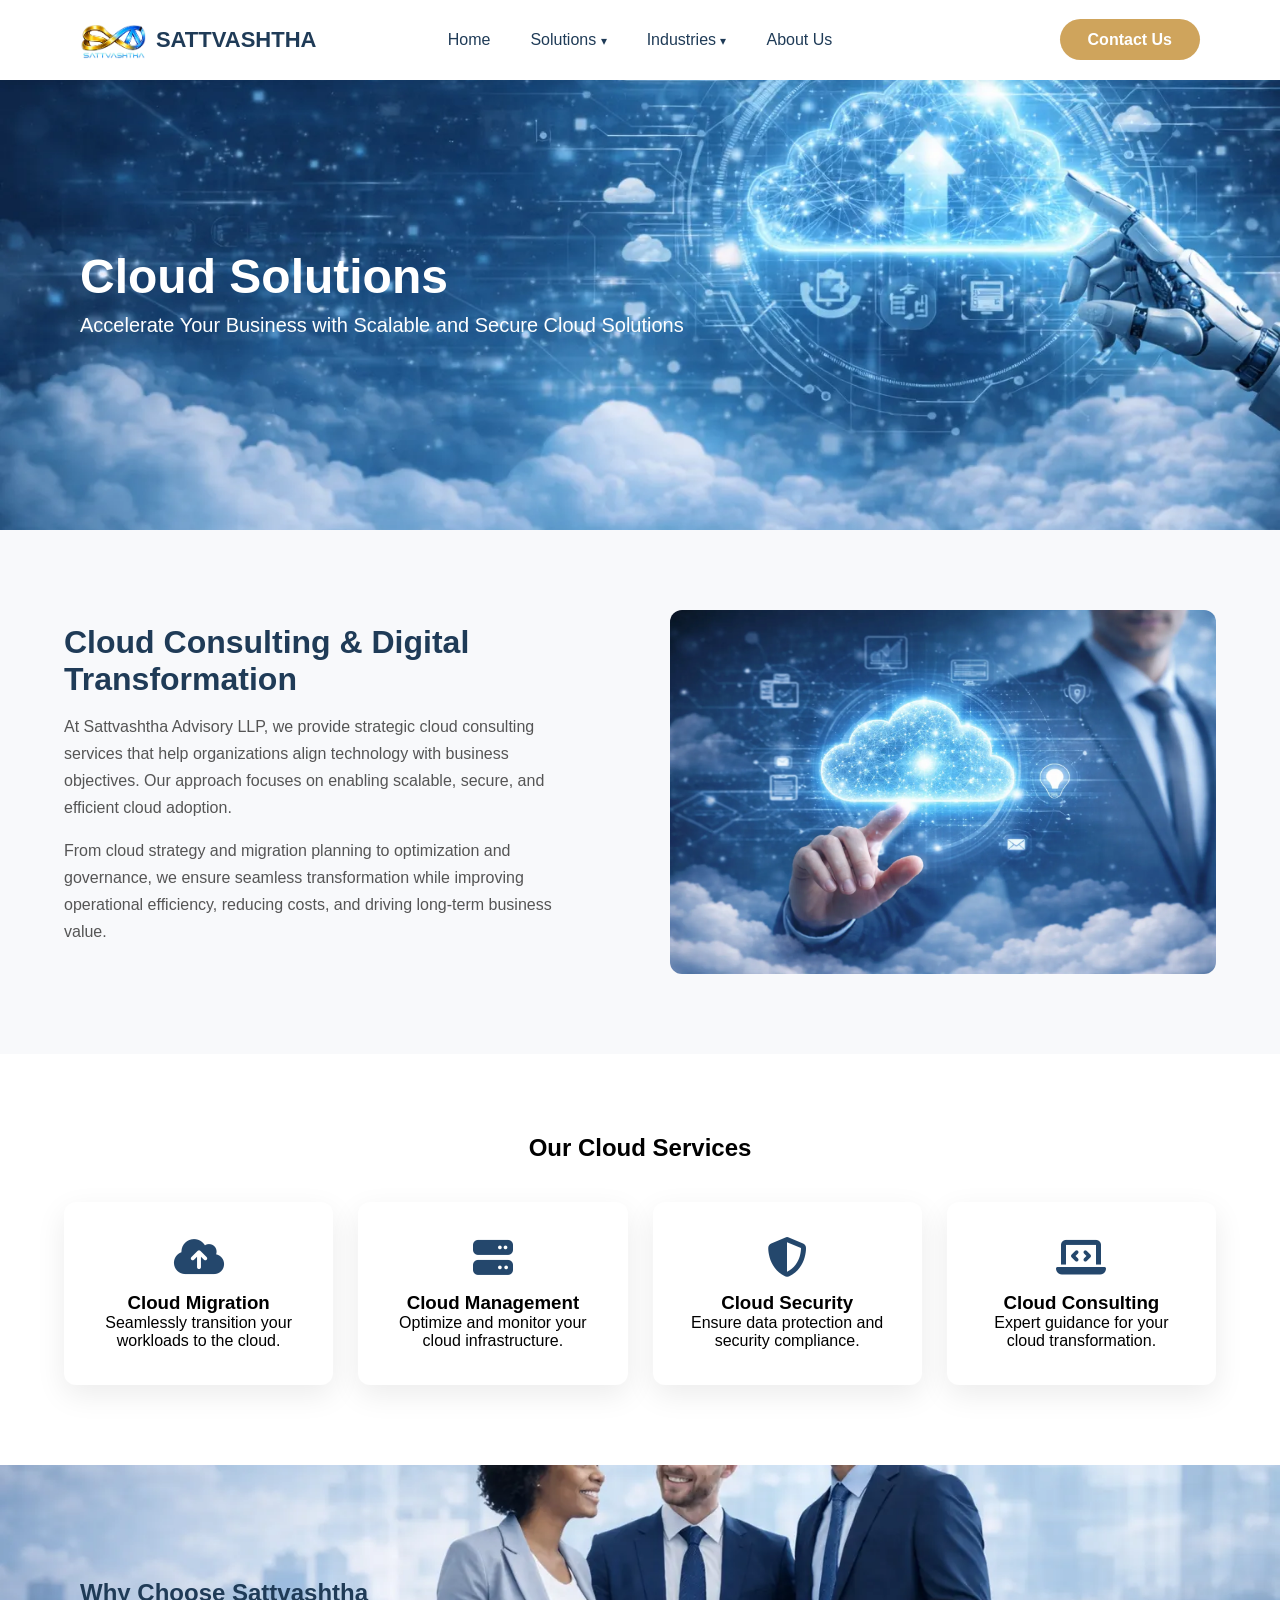
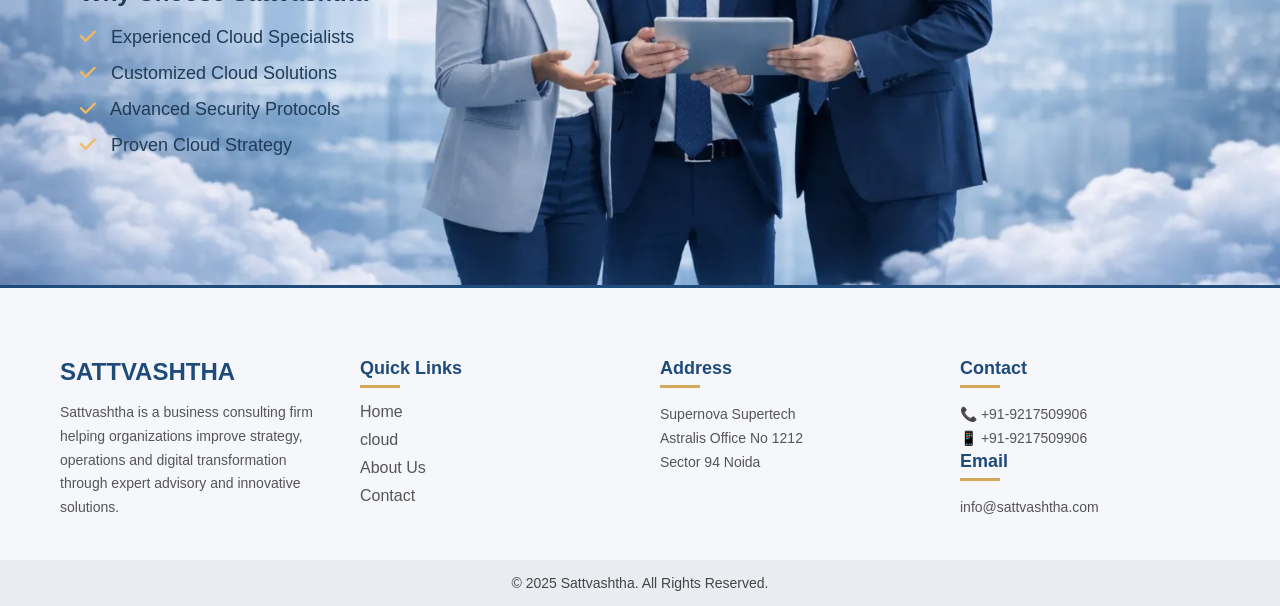
<file: pages/cloud.html>
<!DOCTYPE html>
<html lang="en">

<head>

<meta charset="UTF-8">
<meta name="viewport" content="width=device-width, initial-scale=1.0">

<title>Cloud Solutions | Sattvashtha</title>

<!-- 🔥 CSS PRELOAD -->
<link rel="preload" href="/css/style.css" as="style">
<link rel="stylesheet" href="/css/style.css">

<!-- 🔥 HERO IMAGE PRELOAD -->
<link rel="preload" as="image" href="/images/cloud-hero.webp">

<!-- 🔥 FONT AWESOME -->
<link rel="stylesheet"
href="https://cdnjs.cloudflare.com/ajax/libs/font-awesome/6.5.0/css/all.min.css">

</head>

<body>

<nav class="navbar">

<a href="/index.html" class="logo">
  <img src="/images/logo.webp" alt="logo">
  <span>SATTVASHTHA</span>
</a>

<div class="menu-toggle" id="menu-toggle">
  ☰
</div>

<ul class="nav-links" id="nav-links">

<li><a href="/index.html">Home</a></li>

<li class="dropdown">
<a href="#">Solutions <span class="arrow">▾</span></a>
<div class="dropdown-menu">
<a href="/pages/Artificial-Intelligence.html">Artificial Intelligence</a>
<a href="/pages/cloud.html">Cloud</a>
<a href="/pages/costumer-experience.html">Customer Experience</a>
<a href="/pages/cybersecurity.html">Cybersecurity</a>
</div>
</li>

<li class="dropdown">
<a href="#">Industries <span class="arrow">▾</span></a>
<div class="dropdown-menu">
<a href="/pages/aerospace.html">Aerospace & Defense</a>
<a href="/pages/asset.html">Asset & Wealth Management</a>
<a href="/pages/banking.html">Banking & Capital Markets</a>
<a href="/pages/consumer.html">Consumer Goods</a>
</div>
</li>

<li><a href="/pages/about.html">About Us</a></li>

</ul>

<div class="nav-btn">
<a href="/pages/contact.html">Contact Us</a>
</div>

</nav>


<!-- HERO -->
<section class="cloud-hero">

<div class="cloud-hero-content">

<h1>Cloud Solutions</h1>

<p>
Accelerate Your Business with Scalable and Secure Cloud Solutions
</p>

</div>

</section>


<!-- INTRO -->
<section class="cloud-intro">

<div class="cloud-container">

<div class="cloud-grid">

<div class="cloud-text">

<h2>Cloud Consulting & Digital Transformation</h2>

<p>
At Sattvashtha Advisory LLP, we provide strategic cloud consulting services
that help organizations align technology with business objectives. Our approach
focuses on enabling scalable, secure, and efficient cloud adoption.
</p>

<p>
From cloud strategy and migration planning to optimization and governance,
we ensure seamless transformation while improving operational efficiency,
reducing costs, and driving long-term business value.
</p>

</div>

<div class="cloud-img">
<img src="/images/cloud-about.webp" alt="Cloud Consulting" loading="lazy">
</div>

</div>

</div>

</section>
<!-- CLOUD SERVICES -->
<section class="cloud-services">

<h2>Our Cloud Services</h2>

<div class="cloud-card-grid">

<div class="cloud-card">
<i class="fa-solid fa-cloud-arrow-up"></i>
<h3>Cloud Migration</h3>
<p>Seamlessly transition your workloads to the cloud.</p>
</div>

<div class="cloud-card">
<i class="fa-solid fa-server"></i>
<h3>Cloud Management</h3>
<p>Optimize and monitor your cloud infrastructure.</p>
</div>

<div class="cloud-card">
<i class="fa-solid fa-shield-halved"></i>
<h3>Cloud Security</h3>
<p>Ensure data protection and security compliance.</p>
</div>

<div class="cloud-card">
<i class="fa-solid fa-laptop-code"></i>
<h3>Cloud Consulting</h3>
<p>Expert guidance for your cloud transformation.</p>
</div>

</div>

</section>


<!-- WHY CHOOSE -->
<section class="cloud-why">

<div class="cloud-why-content">

<h2>Why Choose Sattvashtha</h2>

<ul>
<li><i class="fa-solid fa-check"></i> Experienced Cloud Specialists</li>
<li><i class="fa-solid fa-check"></i> Customized Cloud Solutions</li>
<li><i class="fa-solid fa-check"></i> Advanced Security Protocols</li>
<li><i class="fa-solid fa-check"></i> Proven Cloud Strategy</li>
</ul>

</div>

</section>


<!-- FOOTER -->
<footer class="footer">

<div class="footer-container">

<div class="footer-col">
<h3>SATTVASHTHA</h3>
<p>
Sattvashtha is a business consulting firm helping
organizations improve strategy, operations and digital
transformation through expert advisory and innovative solutions.
</p>
</div>

<div class="footer-col">
<h4>Quick Links</h4>
<ul>
<li><a href="/index.html">Home</a></li>
<li><a href="/pages/cloud.html">cloud</a></li>
<li><a href="/pages/about.html">About Us</a></li>
<li><a href="/pages/contact.html">Contact</a></li>
</ul>
</div>

<div class="footer-col">
<h4>Address</h4>
<p>
Supernova Supertech<br>
Astralis Office No 1212<br>
Sector 94 Noida
</p>
</div>

<div class="footer-col">
<h4>Contact</h4>
<p>📞 +91-9217509906</p>
<p>📱 +91-9217509906</p>

<h4>Email</h4>
<p>info@sattvashtha.com</p>
</div>

</div>

<div class="footer-bottom">
<p>© 2025 Sattvashtha. All Rights Reserved.</p>
</div>

</footer>

<script src="/js/script.js" defer></script>

</body>
</html>
</file>
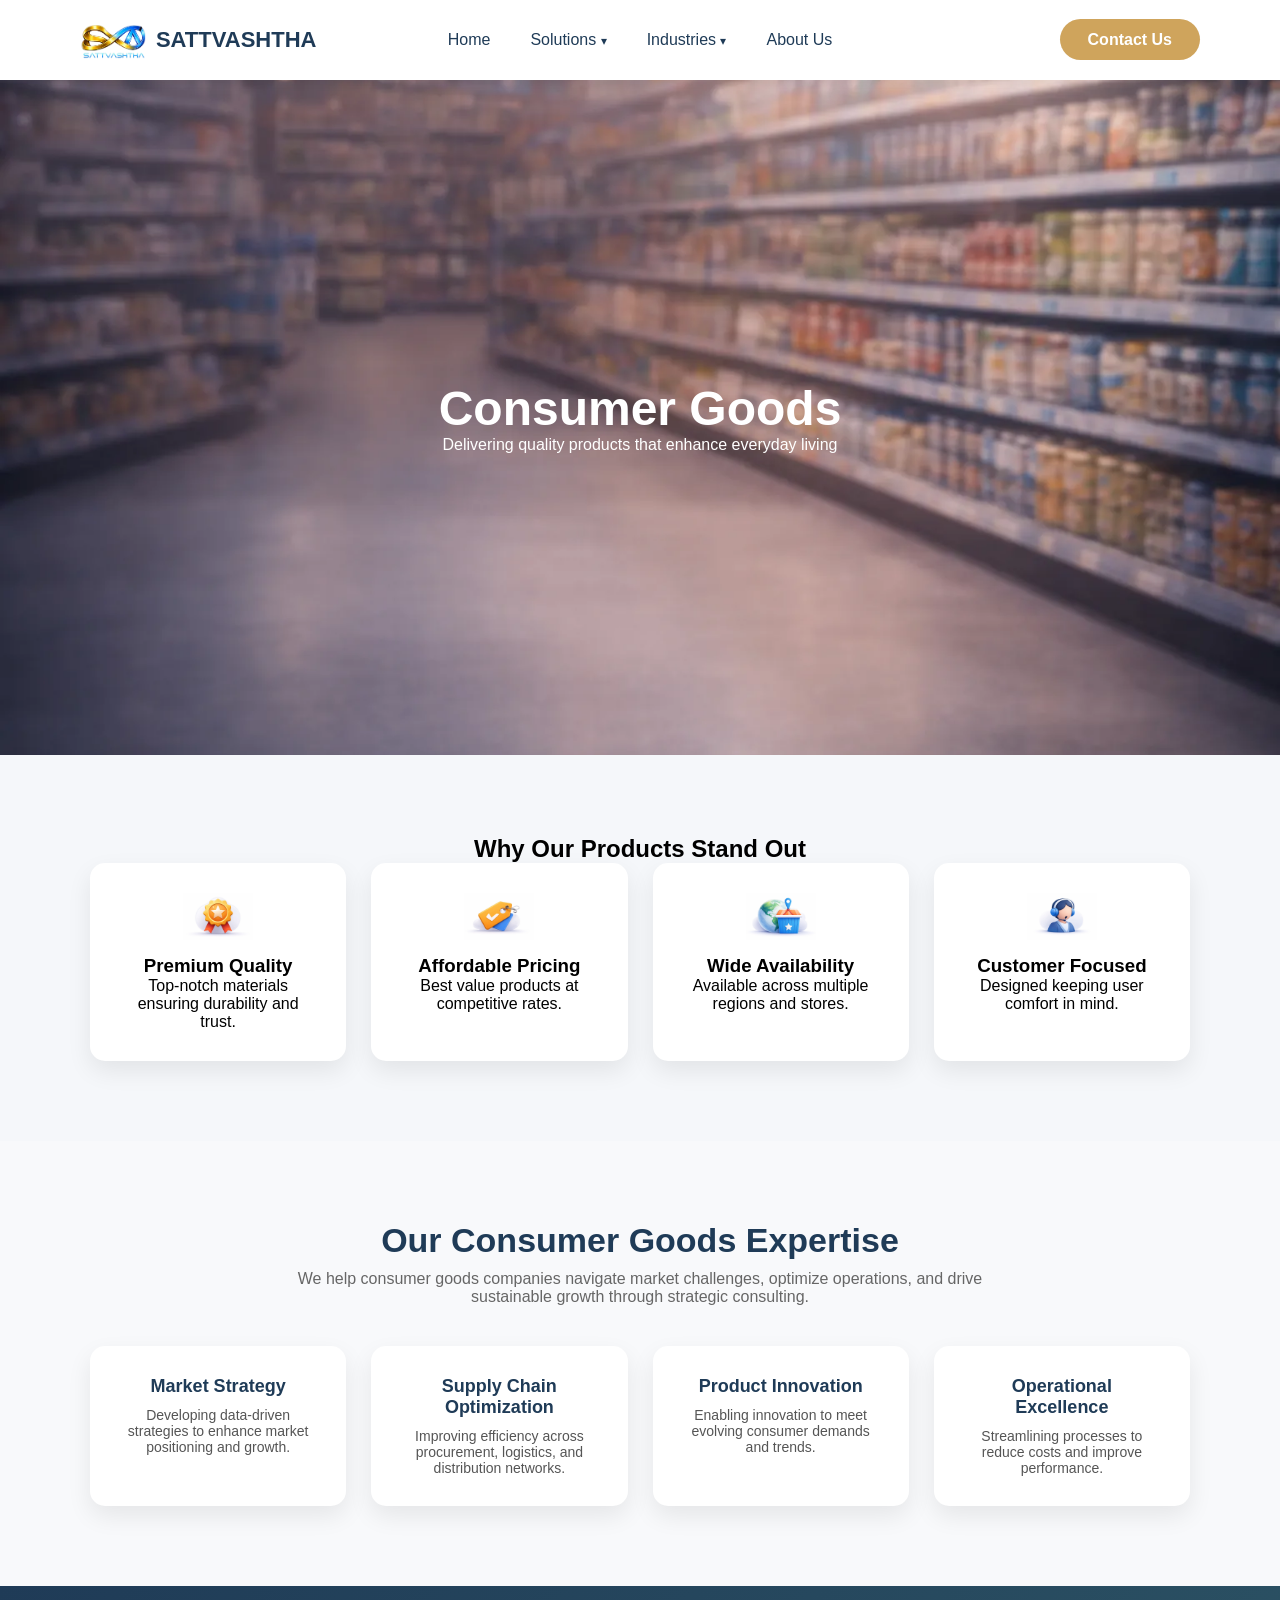
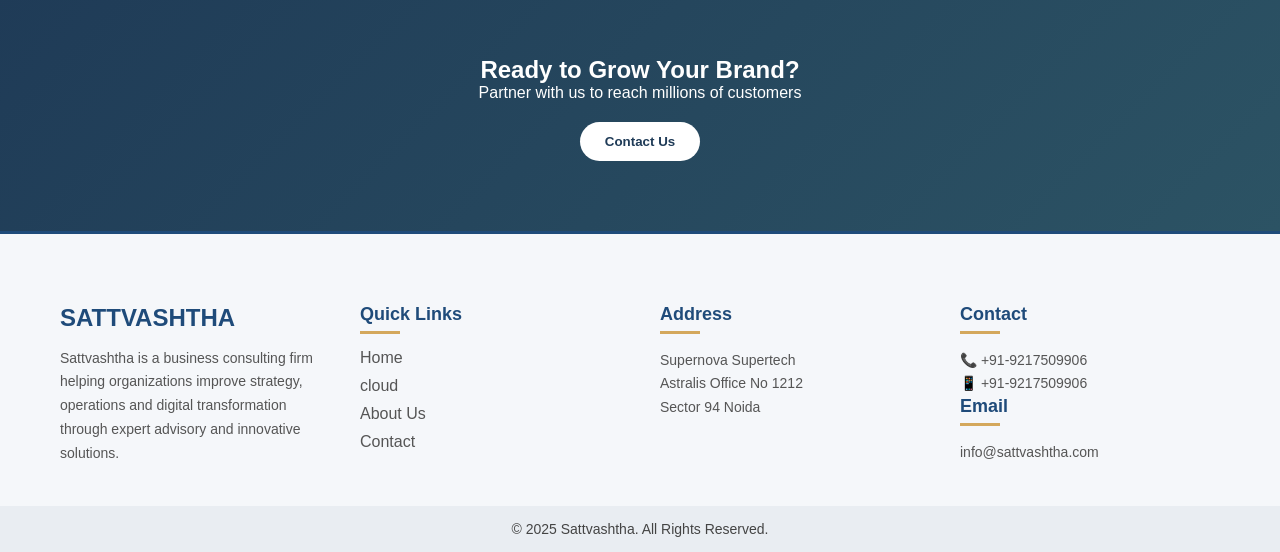
<file: pages/consumer.html>
<!DOCTYPE html>
<html lang="en">
<head>

<meta charset="UTF-8">
<meta name="viewport" content="width=device-width, initial-scale=1.0">

<title>Consumer Goods</title>

<!-- 🔥 CSS PRELOAD -->
<link rel="preload" href="/css/style.css" as="style">
<link rel="stylesheet" href="/css/style.css">

<!-- 🔥 HERO IMAGE PRELOAD -->
<link rel="preload" as="image" href="/images/consumer-hero.webp">

<!-- 🔥 GOOGLE FONT -->
<link href="https://fonts.googleapis.com/css2?family=Poppins:wght@300;400;600&display=swap" rel="stylesheet">

</head>

<body>

<nav class="navbar">

<a href="/index.html" class="logo">
  <img src="/images/logo.webp" alt="logo">
  <span>SATTVASHTHA</span>
</a>

<div class="menu-toggle" id="menu-toggle">
  ☰
</div>

<ul class="nav-links" id="nav-links">

<li><a href="/index.html">Home</a></li>

<li class="dropdown">
<a href="#">Solutions <span class="arrow">▾</span></a>
<div class="dropdown-menu">
<a href="/pages/Artificial-Intelligence.html">Artificial Intelligence</a>
<a href="/pages/cloud.html">Cloud</a>
<a href="/pages/costumer-experience.html">Customer Experience</a>
<a href="/pages/cybersecurity.html">Cybersecurity</a>
</div>
</li>

<li class="dropdown">
<a href="#">Industries <span class="arrow">▾</span></a>
<div class="dropdown-menu">
<a href="/pages/aerospace.html">Aerospace & Defense</a>
<a href="/pages/asset.html">Asset & Wealth Management</a>
<a href="/pages/banking.html">Banking & Capital Markets</a>
<a href="/pages/consumer.html">Consumer Goods</a>
</div>
</li>

<li><a href="/pages/about.html">About Us</a></li>

</ul>

<div class="nav-btn">
<a href="/pages/contact.html">Contact Us</a>
</div>

</nav>


<!-- HERO -->
<section class="cg-hero">
<div class="cg-hero-content">
<h1>Consumer Goods</h1>
<p>Delivering quality products that enhance everyday living</p>
</div>
</section>


<!-- FEATURES -->
<section class="cg-features">

<h2>Why Our Products Stand Out</h2>

<div class="cg-feature-grid">

<div class="cg-feature">
<img src="/images/feature1.webp" loading="lazy">
<h3>Premium Quality</h3>
<p>Top-notch materials ensuring durability and trust.</p>
</div>

<div class="cg-feature">
<img src="/images/feature2.webp" loading="lazy">
<h3>Affordable Pricing</h3>
<p>Best value products at competitive rates.</p>
</div>

<div class="cg-feature">
<img src="/images/feature3.webp" loading="lazy">
<h3>Wide Availability</h3>
<p>Available across multiple regions and stores.</p>
</div>

<div class="cg-feature">
<img src="/images/feature4.webp" loading="lazy">
<h3>Customer Focused</h3>
<p>Designed keeping user comfort in mind.</p>
</div>

</div>

</section>


<!-- PRODUCTS -->
<section class="cg-services">

<h2>Our Consumer Goods Expertise</h2>
<p class="cg-subtitle">
We help consumer goods companies navigate market challenges,
optimize operations, and drive sustainable growth through strategic consulting.
</p>

<div class="cg-service-grid">

<div class="cg-service">
<i class="fa-solid fa-chart-line"></i>
<h3>Market Strategy</h3>
<p>Developing data-driven strategies to enhance market positioning and growth.</p>
</div>

<div class="cg-service">
<i class="fa-solid fa-boxes-stacked"></i>
<h3>Supply Chain Optimization</h3>
<p>Improving efficiency across procurement, logistics, and distribution networks.</p>
</div>

<div class="cg-service">
<i class="fa-solid fa-lightbulb"></i>
<h3>Product Innovation</h3>
<p>Enabling innovation to meet evolving consumer demands and trends.</p>
</div>

<div class="cg-service">
<i class="fa-solid fa-gears"></i>
<h3>Operational Excellence</h3>
<p>Streamlining processes to reduce costs and improve performance.</p>
</div>

</div>

</section>


<!-- CTA -->
<section class="cg-cta">

<h2>Ready to Grow Your Brand?</h2>
<p>Partner with us to reach millions of customers</p>

<a href="/pages/contact.html">
<button>Contact Us</button>
</a>

</section>


<!-- FOOTER -->
<footer class="footer">

<div class="footer-container">

<div class="footer-col">
<h3>SATTVASHTHA</h3>
<p>
Sattvashtha is a business consulting firm helping
organizations improve strategy, operations and digital
transformation through expert advisory and innovative solutions.
</p>
</div>

<div class="footer-col">
<h4>Quick Links</h4>
<ul>
<li><a href="/index.html">Home</a></li>
<li><a href="/pages/cloud.html">cloud</a></li>
<li><a href="/pages/about.html">About Us</a></li>
<li><a href="/pages/contact.html">Contact</a></li>
</ul>
</div>

<div class="footer-col">
<h4>Address</h4>
<p>
Supernova Supertech<br>
Astralis Office No 1212<br>
Sector 94 Noida
</p>
</div>

<div class="footer-col">
<h4>Contact</h4>
<p>📞 +91-9217509906</p>
<p>📱 +91-9217509906</p>

<h4>Email</h4>
<p>info@sattvashtha.com</p>
</div>

</div>

<div class="footer-bottom">
<p>© 2025 Sattvashtha. All Rights Reserved.</p>
</div>

</footer>

<script src="/js/script.js" defer></script>

</body>
</html>
</file>
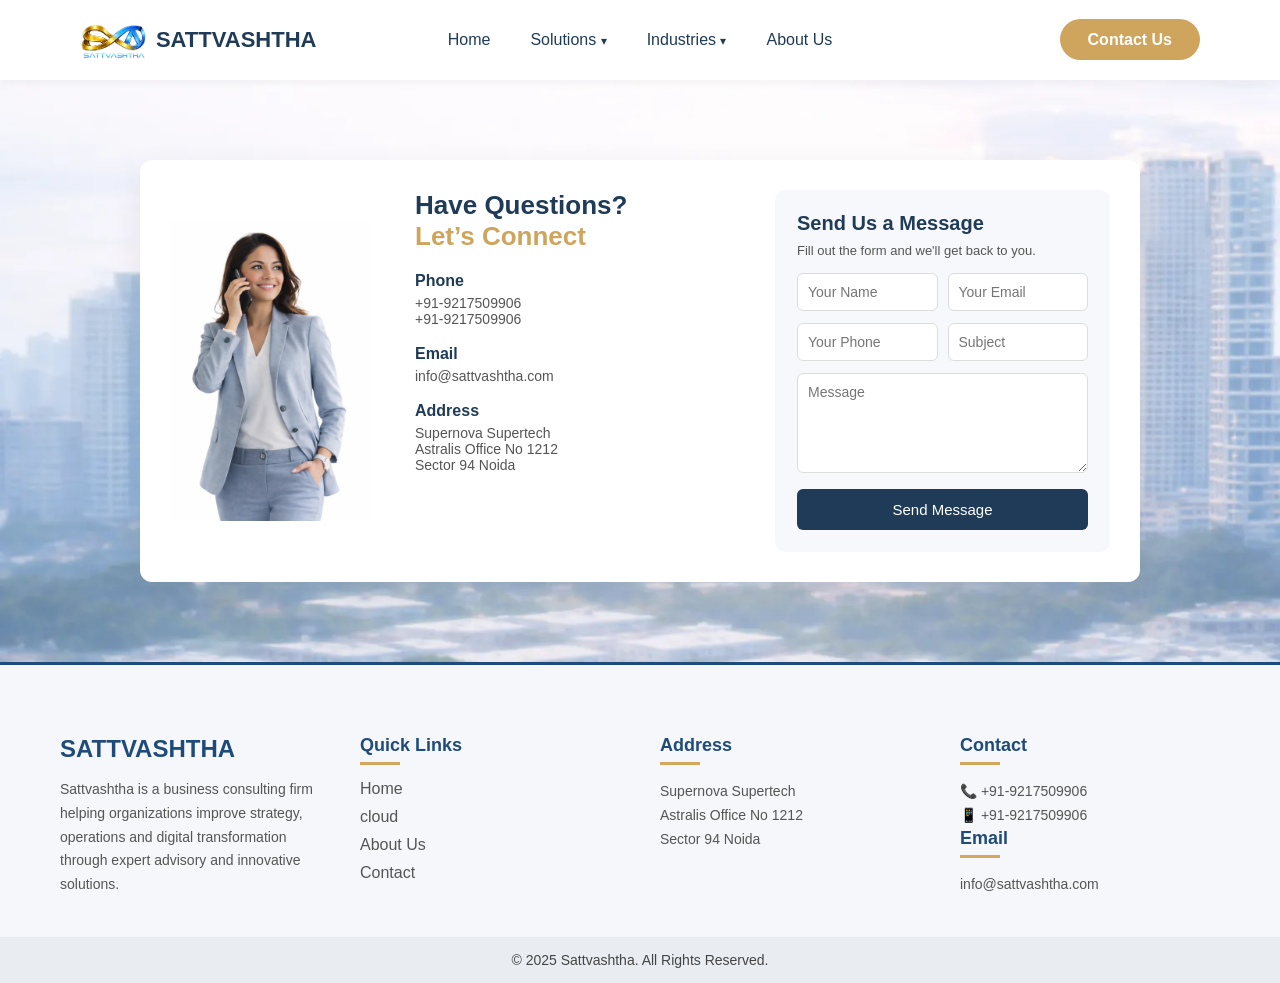
<file: pages/contact.html>
<!DOCTYPE html>
<html>
<head>
 <meta charset="UTF-8">
  <meta name="viewport" content="width=device-width, initial-scale=1.0">
<title>Contact Us - Sattvashtha</title>

<link rel="stylesheet" href="/css/style.css">

</head>


<body>



   <nav class="navbar">

<a href="/index.html" class="logo">
  <img src="/images/logo.webp" alt="logo">
  <span>SATTVASHTHA</span>
</a>


<div class="menu-toggle" id="menu-toggle">
  ☰
</div>


<ul class="nav-links" id="nav-links">

  <li><a href="/index.html">Home</a></li>


<li class="dropdown">
<a href="#">Solutions <span class="arrow">▾</span></a>
<div class="dropdown-menu">
<a href="/pages/Artificial-Intelligence.html">Artificial Intelligence</a>
<a href="/pages/cloud.html">Cloud</a>
<a href="/pages/costumer-experience.html">Customer Experience</a>
<a href="/pages/cybersecurity.html">Cybersecurity</a>
</div>
</li>

<li class="dropdown">
<a href="#">Industries <span class="arrow">▾</span></a>
<div class="dropdown-menu">
<a href="/pages/aerospace.html">Aerospace & Defense</a>
<a href="/pages/asset.html">Asset & Wealth Management</a>
<a href="/pages/banking.html">Banking & Capital Markets</a>
<a href="/pages/consumer.html">Consumer Goods</a>
</div>
</li>

<li><a href="/pages/about.html">About Us</a></li>
</ul>

<div class="nav-btn">
<a href="/pages/contact.html">Contact Us</a>
</div>

</nav>

<!------------------------------------contact page ------------------------- -->


<section class="contact-page">

<div class="contact-container">


<!-- LEFT IMAGE -->

<div class="contact-image">
<img src="/images/contact-girl.webp" alt="contact">
</div>


<!-- CONTACT INFO -->

<div class="contact-info">

<h2>Have Questions?<br><span>Let’s Connect</span></h2>

<div class="info-box">
<h4>Phone</h4>
<p>+91-9217509906</p>
<p>+91-9217509906</p>
</div>

<div class="info-box">
<h4>Email</h4>
<p>info@sattvashtha.com</p>
</div>

<div class="info-box">
<h4>Address</h4>
<p>
Supernova Supertech<br>
Astralis Office No 1212<br>
Sector 94 Noida
</p>
</div>

</div>


<!-- CONTACT FORM -->

<div class="contact-form">

<h3>Send Us a Message</h3>
<p>Fill out the form and we'll get back to you.</p>

<form>

<div class="form-row">
<input type="text" placeholder="Your Name">
<input type="email" placeholder="Your Email">
</div>

<div class="form-row">
<input type="text" placeholder="Your Phone">
<input type="text" placeholder="Subject">
</div>

<textarea placeholder="Message"></textarea>

<button type="submit">Send Message</button>

</form>

</div>

</div>

</section>
<!----------------------------- footer section ------------------------->


<footer class="footer">

<div class="footer-container">

<!-- Company -->

<div class="footer-col">
<h3>SATTVASHTHA</h3>

<p>
Sattvashtha is a business consulting firm helping
organizations improve strategy, operations and digital
transformation through expert advisory and innovative solutions.
</p>

</div>


<!-- Quick Links -->

<div class="footer-col">
<h4>Quick Links</h4>

<ul>
<li><a href="/index.html">Home</a></li>
<li><a href="/pages/cloud.html">cloud</a></li>
<li><a href="/pages/about.html">About Us</a></li>
<li><a href="/pages/contact.html">Contact</a></li>
</ul>

</div>


<!-- Address -->

<div class="footer-col">
<h4>Address</h4>

<p>
Supernova Supertech<br>
Astralis Office No 1212<br>
Sector 94 Noida
</p>

</div>


<!-- Contact -->

<div class="footer-col">
<h4>Contact</h4>

<p>📞 +91-9217509906</p>
<p>📱 +91-9217509906</p>

<h4>Email</h4>
<p>info@sattvashtha.com</p>

</div>

</div>


<div class="footer-bottom">

<p>© 2025 Sattvashtha. All Rights Reserved.</p>

</div>

</footer>


<script src="/js/script.js" defer></script>




</body>
</html>
</file>
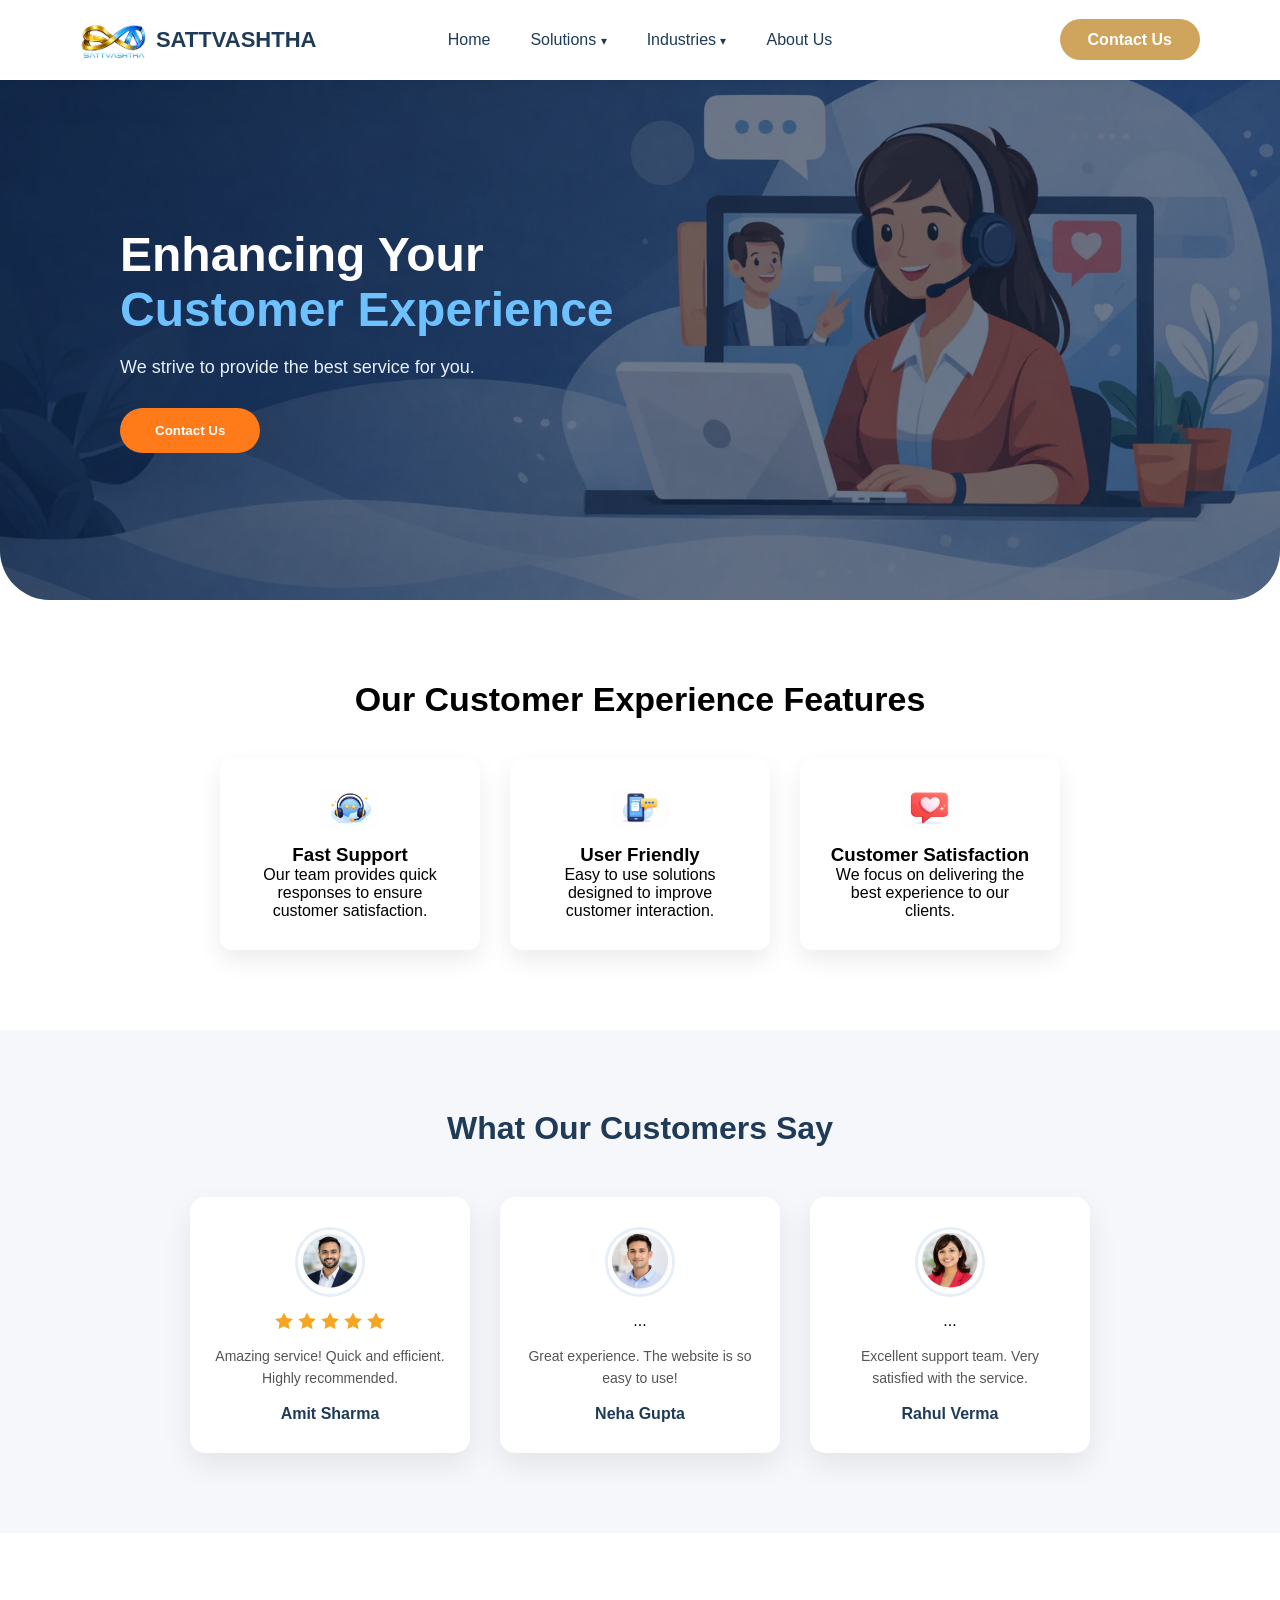
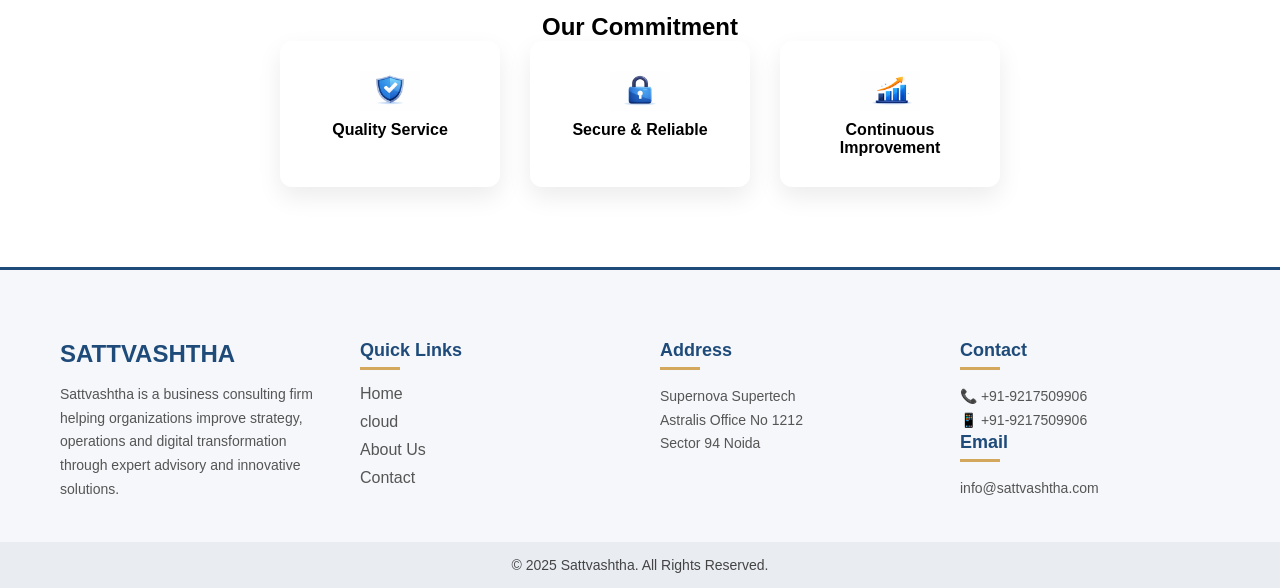
<file: pages/costumer-experience.html>
<!DOCTYPE html>
<html lang="en">
<head>

<meta charset="UTF-8">
<meta name="viewport" content="width=device-width, initial-scale=1.0">

<title>Customer Experience</title>

<!-- 🔥 CSS PRELOAD -->
<link rel="preload" href="/css/style.css" as="style">
<link rel="stylesheet" href="/css/style.css">

<!-- 🔥 HERO IMAGE PRELOAD -->
<link rel="preload" as="image" href="/images/experience-hero.webp">

</head>

<body>


<nav class="navbar">

<a href="/index.html" class="logo">
  <img src="/images/logo.webp" alt="logo">
  <span>SATTVASHTHA</span>
</a>

<div class="menu-toggle" id="menu-toggle">
  ☰
</div>

<ul class="nav-links" id="nav-links">

<li><a href="/index.html">Home</a></li>

<li class="dropdown">
<a href="#">Solutions <span class="arrow">▾</span></a>
<div class="dropdown-menu">
<a href="/pages/Artificial-Intelligence.html">Artificial Intelligence</a>
<a href="/pages/cloud.html">Cloud</a>
<a href="/pages/costumer-experience.html">Customer Experience</a>
<a href="/pages/cybersecurity.html">Cybersecurity</a>
</div>
</li>

<li class="dropdown">
<a href="#">Industries <span class="arrow">▾</span></a>
<div class="dropdown-menu">
<a href="/pages/aerospace.html">Aerospace & Defense</a>
<a href="/pages/asset.html">Asset & Wealth Management</a>
<a href="/pages/banking.html">Banking & Capital Markets</a>
<a href="/pages/consumer.html">Consumer Goods</a>
</div>
</li>

<li><a href="/pages/about.html">About Us</a></li>

</ul>

<div class="nav-btn">
<a href="/pages/contact.html">Contact Us</a>
</div>

</nav>


<!-- HERO -->
<section class="exp-hero">

<div class="exp-container">

<div class="exp-text">

<h1>
Enhancing Your <br>
<span>Customer Experience</span>
</h1>

<p>
We strive to provide the best service for you.
</p>

<a href="/pages/contact.html">
<button class="exp-btn">Contact Us</button>
</a>

</div>

</div>

</section>


<!-- FEATURES -->
<section class="exp-features">

<h2>Our Customer Experience Features</h2>

<div class="exp-feature-cards">

<div class="exp-card">
<img src="/images/support-icon.webp" loading="lazy">
<h3>Fast Support</h3>
<p>Our team provides quick responses to ensure customer satisfaction.</p>
</div>

<div class="exp-card">
<img src="/images/mobile-icon.webp" loading="lazy">
<h3>User Friendly</h3>
<p>Easy to use solutions designed to improve customer interaction.</p>
</div>

<div class="exp-card">
<img src="/images/heart-icon.webp" loading="lazy">
<h3>Customer Satisfaction</h3>
<p>We focus on delivering the best experience to our clients.</p>
</div>

</div>

</section>


<!-- TESTIMONIALS -->
<section class="exp-testimonials">

<h2>What Our Customers Say</h2>

<div class="exp-testimonial-cards">

<div class="exp-testimonial">
<img src="/images/testi-user1.webp" class="user-img" loading="lazy">
<div class="stars">
<svg viewBox="0 0 24 24"><path d="M12 .587l3.668 7.431 8.2 1.193-5.934 5.787 1.4 8.168L12 18.896l-7.334 3.87 1.4-8.168L.132 9.211l8.2-1.193z"/></svg>
<svg viewBox="0 0 24 24"><path d="M12 .587l3.668 7.431 8.2 1.193-5.934 5.787 1.4 8.168L12 18.896l-7.334 3.87 1.4-8.168L.132 9.211l8.2-1.193z"/></svg>
<svg viewBox="0 0 24 24"><path d="M12 .587l3.668 7.431 8.2 1.193-5.934 5.787 1.4 8.168L12 18.896l-7.334 3.87 1.4-8.168L.132 9.211l8.2-1.193z"/></svg>
<svg viewBox="0 0 24 24"><path d="M12 .587l3.668 7.431 8.2 1.193-5.934 5.787 1.4 8.168L12 18.896l-7.334 3.87 1.4-8.168L.132 9.211l8.2-1.193z"/></svg>
<svg viewBox="0 0 24 24"><path d="M12 .587l3.668 7.431 8.2 1.193-5.934 5.787 1.4 8.168L12 18.896l-7.334 3.87 1.4-8.168L.132 9.211l8.2-1.193z"/></svg>
</div>
<p>Amazing service! Quick and efficient. Highly recommended.</p>
<h4>Amit Sharma</h4>
</div>

<div class="exp-testimonial">
<img src="/images/testi-user2.webp" class="user-img" loading="lazy">
<div class="stars">...</div>
<p>Great experience. The website is so easy to use!</p>
<h4>Neha Gupta</h4>
</div>

<div class="exp-testimonial">
<img src="/images/testi-user3.webp" class="user-img" loading="lazy">
<div class="stars">...</div>
<p>Excellent support team. Very satisfied with the service.</p>
<h4>Rahul Verma</h4>
</div>

</div>

</section>


<!-- COMMITMENT -->
<section class="exp-commitment">

<h2>Our Commitment</h2>

<div class="exp-commit-cards">

<div class="exp-commit">
<img src="/images/shield.webp" loading="lazy">
<h4>Quality Service</h4>
</div>

<div class="exp-commit">
<img src="/images/lock.webp" loading="lazy">
<h4>Secure & Reliable</h4>
</div>

<div class="exp-commit">
<img src="/images/chart.webp" loading="lazy">
<h4>Continuous Improvement</h4>
</div>

</div>

</section>


<!-- FOOTER -->
<footer class="footer">
<div class="footer-container">
<div class="footer-col">
<h3>SATTVASHTHA</h3>
<p>Sattvashtha is a business consulting firm helping organizations improve strategy, operations and digital transformation through expert advisory and innovative solutions.</p>
</div>

<div class="footer-col">
<h4>Quick Links</h4>
<ul>
<li><a href="/index.html">Home</a></li>
<li><a href="/pages/cloud.html">cloud</a></li>
<li><a href="/pages/about.html">About Us</a></li>
<li><a href="/pages/contact.html">Contact</a></li>
</ul>
</div>

<div class="footer-col">
<h4>Address</h4>
<p>Supernova Supertech<br>Astralis Office No 1212<br>Sector 94 Noida</p>
</div>

<div class="footer-col">
<h4>Contact</h4>
<p>📞 +91-9217509906</p>
<p>📱 +91-9217509906</p>
<h4>Email</h4>
<p>info@sattvashtha.com</p>
</div>
</div>

<div class="footer-bottom">
<p>© 2025 Sattvashtha. All Rights Reserved.</p>
</div>
</footer>

<script src="/js/script.js" defer></script>

</body>
</html>
</file>
<file: css/style.css>
/* RESET */
*{
margin:0;
padding:0;
box-sizing:border-box;
font-family:Arial;
}

body{
padding-top:80px;
}

/* NAVBAR */

.navbar{
display:flex;
align-items:center;
padding:20px 80px;
background:white;
box-shadow:0 2px 10px rgba(0,0,0,0.05);

/* FIXED */
position:fixed;
top:0;
left:0;
width:100%;
z-index:1000;
}

/* LOGO */

/* LOGO WITH IMAGE */

.logo{
display:flex;
align-items:center;
gap:10px;

text-decoration:none; /* underline hata dega */
color:#1f3b57;
font-size:22px;
font-weight:bold;
}

.logo img{
height:40px;
width:auto;
}
/* NAV LINKS CENTER */

.nav-links{
display:flex;
gap:40px;
list-style:none;

position:absolute;
left:50%;
transform:translateX(-50%);
}

.nav-links li{
position:relative;
}

/* LINKS */

.nav-links a{
position:relative;
text-decoration:none;
color:#1f3b57;
font-size:16px;
font-weight:500;
}

/* UNDERLINE */

.nav-links a::after{
content:"";
position:absolute;
left:0;
bottom:-6px;
width:0%;
height:2px;
background:#d1a457;
transition:0.35s;
}

.nav-links a:hover::after{
width:100%;
}

/* ARROW */

.arrow{
font-size:12px;
transition:0.3s;
}

/* ===== DROPDOWN FIXED ===== */

.dropdown{
position:relative;
}

/* invisible hover bridge */
.dropdown::after{
content:"";
position:absolute;
top:100%;
left:0;
width:100%;
height:15px;
}

/* dropdown menu */

.dropdown-menu{
position:absolute;
top:100%; /* FIXED */
left:0;

background:white;
min-width:220px;
padding:10px 0;

border-radius:8px;
box-shadow:0 10px 25px rgba(0,0,0,0.08);

display:flex;
flex-direction:column;

/* animation */
opacity:0;
transform:translateY(10px);
pointer-events:none;

transition:0.3s;

z-index:1000;
}

/* dropdown links */

.dropdown-menu a{
padding:12px 20px;
color:#1f3b57;
font-size:15px;
transition:0.2s;
}

/* hover effect */

.dropdown-menu a:hover{
background:#f5f7fb;
padding-left:25px;
}

/* SHOW DROPDOWN */

.dropdown:hover .dropdown-menu{
opacity:1;
transform:translateY(0);
pointer-events:auto;
}

/* arrow rotate */

.dropdown:hover .arrow{
transform:rotate(180deg);
}

/* BUTTON RIGHT */

.nav-btn{
margin-left:auto;
}

.nav-btn a{
background:#cfa45c;
color:white;
text-decoration:none;
padding:12px 28px;
border-radius:30px;
font-weight:600;
transition:0.3s;
}

.nav-btn a:hover{
background:#b8914d;
}

/*--------------------------------- HERO section ------------------------------*/

/* HERO SECTION */
.home-hero{
height:520px;
background:url("/images/hero.webp");
background-size:cover;
background-position:center;
display:flex;
align-items:center;
padding-left:120px;
border-bottom-left-radius:50px;
border-bottom-right-radius:50px;
}

/* HERO CONTENT */
.home-hero-content{
max-width:550px;
}

/* HEADING */
.home-hero-content h1{
font-size:48px;
color:#1f3b57;
margin-bottom:20px;
}

/* TEXT */
.home-hero-content p{
font-size:18px;
color:#333;
margin-bottom:30px;
}

/* BUTTONS */
.home-buttons{
display:flex;
gap:20px;
}

/* GOLD BUTTON */
.home-gold{
background:#cfa45c;
border:none;
padding:15px 35px;
border-radius:40px;
color:white;
font-weight:bold;
cursor:pointer;
transition:0.3s;
}

.home-gold:hover{
background:#b8914d;
}

/* BLUE BUTTON */
.home-blue{
background:#1f3b57;
border:none;
padding:15px 35px;
border-radius:40px;
color:white;
font-weight:bold;
cursor:pointer;
transition:0.3s;
}

.home-blue:hover{
background:#163047;
}

/*---------------------------------- WHO SECTION----------------------------- */

.who-section{
height:420px;
background:url("/images/about.webp");
background-size:cover;
background-position:center right;
display:flex;
align-items:center;
padding:80px 120px;
}

/* LEFT TEXT */

.who-text{
max-width:520px;
}

.who-text h2{
font-size:36px;
color:#1f3b57;
margin-bottom:15px;
}

.who-text h4{
font-size:18px;
font-weight:600;
color:#1f3b57;
margin-bottom:15px;
}

.who-text p{
font-size:16px;
color:#4b4b4b;
line-height:1.6;
margin-bottom:25px;
}

/* BUTTON */

.learn-btn{
display:inline-block;
background:#2d4a66;
color:white;
padding:12px 28px;
border-radius:30px;
text-decoration:none;
font-size:15px;
transition:0.3s;
}

.learn-btn:hover{
background:#1f3b57;
}

/*----------------------------------expertise SECTION----------------------------- */

/* ===== EXPERTISE SECTION ===== */

.expertise{
background: url("/images/expertise-bg.webp");
background-size: cover;
background-position: center;
padding: 80px 0;
text-align: center;
}

/* container */

.container-main{
max-width:1200px;
width:90%;
margin:auto;
}

/* heading */

.expertise h2{
font-size:36px;
font-weight:700;
margin-bottom:10px;
color:#1a1a1a;
}

.subtitle{
color:#666;
margin-bottom:50px;
font-size:16px;
}

/* cards wrapper */

.home-cards{
display:flex;
gap:25px;
justify-content:center;
flex-wrap:wrap;
}

/* single card */

.home-card{
background:rgba(255,255,255,0.95);
padding:30px;
width:260px;
border-radius:12px;
box-shadow:0 10px 25px rgba(0,0,0,0.08);
transition:all 0.3s ease;
}

/* hover */

.home-card:hover{
transform:translateY(-6px);
box-shadow:0 15px 35px rgba(0,0,0,0.12);
}

/* icon */

.home-card img{
width:55px;
margin:0 auto 15px auto;  /* 🔥 center fix */
display:block;            /* 🔥 important */
}

/* title */

.home-card h3{
font-size:18px;
margin-bottom:10px;
color:#222;
}

/* text */

.home-card p{
font-size:14px;
color:#777;
margin-bottom:15px;
line-height:1.6;
}

/* button */

.home-card a{
display:inline-block;
padding:8px 18px;
background:#1c4c7d;
color:#fff;
border-radius:20px;
font-size:13px;
text-decoration:none;
transition:0.3s;
}

.home-card a:hover{
background:#163b60;
}

/* -----------------------------------INDUSTRY SECTION ------------------------*/

.industry{
padding:80px 0;
background:#f5f7fa;
text-align:center;
}

.industry h2{
font-size:36px;
font-weight:700;
margin-bottom:10px;
}

.industry .subtitle{
color:#666;
margin-bottom:50px;
}

/* cards layout */

.industry-cards{
display:flex;
justify-content:center;
gap:25px;
flex-wrap:wrap;
}

/* single card */

.industry-card{
width:260px;
background:#fff;
border-radius:12px;
overflow:hidden;
box-shadow:0 10px 25px rgba(0,0,0,0.08);
transition:0.3s;
}

.industry-card:hover{
transform:translateY(-6px);
}

/* card image */

.industry-card img{
width:100%;
height:150px;
object-fit:cover;
}

/* card title */

.industry-card h3{
padding:15px;
font-size:16px;
color:#333;
}

/* -----------------------------------why-choose SECTION ------------------------*/

.home-why-choose{
padding:90px 0;
text-align:center;
background-image: url("/images/why-choose-bg.webp");
background-size:cover;
background-position:center;
background-repeat:no-repeat;
}

.home-why-choose h2{
font-size:32px;
font-weight:700;
margin-bottom:10px;
}

.home-subtitle{
color:#666;
margin-bottom:40px;
font-size:14px;
}

.home-why-cards{
display:flex;
justify-content:center;
gap:20px;
flex-wrap:wrap;
}

.home-why-card{
width:170px;
background:#fff;
padding:25px 15px;
border-radius:10px;
box-shadow:0 10px 25px rgba(0,0,0,0.08);
transition:0.3s;
}

.home-why-card:hover{
transform:translateY(-6px);
}

.home-icon{
width:65px;
height:65px;
margin:auto;
margin-bottom:15px;
border-radius:50%;
background:linear-gradient(135deg,#5f8fb6,#3c6c92);
display:flex;
align-items:center;
justify-content:center;
}

.home-icon img{
width:30px;
height:30px;
object-fit:contain;
}

.home-why-card h4{
font-size:14px;
color:#333;
line-height:1.4;
}


/* -----------------------------------footer SECTION ------------------------*/



.footer{

background:#f5f7fa;
padding:70px 0 0;
border-top:3px solid #1f4b7a;

}

.footer-container{

max-width:1200px;
margin:auto;
display:grid;
grid-template-columns:repeat(4,1fr);
gap:40px;
padding:0 20px;

}

.footer-col h3{

font-size:24px;
color:#1f4b7a;
margin-bottom:15px;

}

.footer-col h4{

font-size:18px;
color:#1f4b7a;
margin-bottom:15px;
position:relative;

}

.footer-col h4::after{

content:"";
width:40px;
height:3px;
background:#d4a85c;
display:block;
margin-top:6px;

}

.footer-col p{

font-size:14px;
line-height:1.7;
color:#555;

}

.footer-col ul{

list-style:none;
padding:0;

}

.footer-col ul li{

margin-bottom:10px;

}

.footer-col ul li a{

text-decoration:none;
color:#555;
transition:.3s;

}

.footer-col ul li a:hover{

color:#1f4b7a;

}

.footer-bottom{

margin-top:40px;
background:#e9edf2;
text-align:center;
padding:15px;
font-size:14px;
color:#444;

}



/*--------------------------------contact  PAGE ------------------------- */

.contact-page{

padding:80px 0;

background:url("/images/contact-bg.webp");
background-size:cover;
background-position:center;

display:flex;
justify-content:center;

}



/* CARD */

.contact-container{

width:100%;
max-width:1000px;

background:white;

border-radius:12px;

padding:30px;

display:grid;

grid-template-columns:220px 1fr 1fr;

gap:25px;

box-shadow:0 12px 35px rgba(0,0,0,0.08);

}



/* IMAGE */

.contact-image{

display:flex;
align-items:center;
}

.contact-image img{

width:200px;
height:auto;

}



/* CONTACT INFO */

.contact-info h2{

font-size:26px;
color:#1f3b57;
margin-bottom:20px;

}

.contact-info span{

color:#cfa45c;

}

.info-box{

margin-bottom:18px;

}

.info-box h4{

color:#1f3b57;
margin-bottom:5px;
font-size:16px;

}

.info-box p{

font-size:14px;
color:#555;

}



/* FORM */

.contact-form{

background:#f7f8fb;

padding:22px;

border-radius:10px;

}

.contact-form h3{

color:#1f3b57;
margin-bottom:8px;
font-size:20px;

}

.contact-form p{

font-size:13px;
margin-bottom:15px;
color:#555;

}

.form-row{

display:flex;
gap:10px;
margin-bottom:12px;

}

.contact-form input{

width:100%;
padding:10px;

border:1px solid #ddd;

border-radius:6px;

font-size:14px;

}

.contact-form textarea{

width:100%;
height:100px;

padding:10px;

border:1px solid #ddd;

border-radius:6px;

margin-bottom:12px;

font-size:14px;

}

.contact-form button{

width:100%;

background:#1f3b57;

color:white;

border:none;

padding:12px;

border-radius:6px;

font-size:15px;

cursor:pointer;

transition:.3s;

}

.contact-form button:hover{

background:#cfa45c;

}


/*--------------------------------about PAGE ------------------------- */

.container-about{
max-width:1100px;
width:90%;
margin:auto;
}

.about-hero{
height:420px;
background:url('/images/about-bg.webp') center/cover no-repeat;
display:flex;
align-items:center;
color:rgb(239, 239, 241);
padding-left:80px;
}

.about-hero-content h1{
color:white;
}

.about-hero-content p{
color:#eee;
}

/* WHO WE ARE */

.who{
padding:80px 0;
}

.who-grid{
display:grid;
grid-template-columns:1fr 0.8fr;
gap:50px;
align-items:center;
}

.who-img img{
width:85%;
border-radius:12px;
box-shadow:0 10px 25px rgba(0,0,0,0.1);
}

/* MISSION */

.mission{
background:#f3f6fa;
padding:60px 0;
}

.mission-grid{
display:grid;
grid-template-columns:1fr 1fr;
gap:30px;
}

.mission-card{
background:white;
padding:35px;
border-radius:12px;
box-shadow:0 5px 20px rgba(0,0,0,0.05);
}

.mission-card i{
font-size:35px;
color:#f5a623;
margin-bottom:12px;
}

/* CORE VALUES */

.values{
padding:80px 0;
text-align:center;
background:#f8f9fb;
}

.values-grid{
margin-top:40px;
display:grid;
grid-template-columns:repeat(4,1fr);
gap:25px;
}

.value-card{
background:white;
padding:35px 25px;
border-radius:12px;
box-shadow:0 8px 20px rgba(0,0,0,0.05);
transition:0.3s;
}

.value-card:hover{
transform:translateY(-5px);
}

.value-card i{
font-size:40px;
color:#f5a623;
margin-bottom:15px;
}

.value-card h4{
margin-bottom:8px;
font-size:18px;
}

/* STATS SECTION */

.stats{
padding:70px 0;
background:url('/images/about-stats.webp') center/cover no-repeat;
}

.stats-grid{
display:grid;
grid-template-columns:repeat(4,1fr);
gap:25px;
width:90%;
margin:auto;
}

.stat{
background:#1f3f66;
padding:35px;
border-radius:10px;
text-align:center;
color:white;
box-shadow:0 10px 25px rgba(0,0,0,0.2);
}

.stat h2{
font-size:20px;
color:#ffcc66;
margin-bottom:10px;
font-weight:600;
}

.stat p{
font-size:14px;
line-height:1.6;
}


/* TEAM SECTION */

.team{
padding:80px 0;
text-align:center;
background:#f8f9fb;
}

.team h2{
font-size:32px;
margin-bottom:40px;
}

.team-grid{
display:grid;
grid-template-columns:repeat(3,1fr);
gap:30px;
width:90%;
margin:auto;
}

.team-card{
background:white;
border-radius:12px;
overflow:hidden;
box-shadow:0 8px 25px rgba(0,0,0,0.08);
transition:0.4s;
}

.team-card:hover{
transform:translateY(-10px);
box-shadow:0 15px 35px rgba(0,0,0,0.15);
}

/* IMAGE FIX */

.team-card img{
width:100%;
height:260px;
object-fit:cover;
transition:0.4s;
}

/* IMAGE HOVER ZOOM */

.team-card:hover img{
transform:scale(1.08);
}

.team-card h4{
margin-top:15px;
font-size:18px;
}

.team-card p{
margin-bottom:20px;
color:#666;
font-size:14px;
}



/* --------------------------------ai page ---------------------------------- */

.ai-hero{
height:450px;
background:url('/images/ai-hero.webp') center/cover no-repeat;
display:flex;
align-items:center;
padding-left:80px;
color:white;
}

.ai-hero h1{
font-size:48px;
margin-bottom:15px;
}

.ai-hero p{
font-size:20px;
margin-bottom:25px;
}

.ai-btn{
background:#f4b860;
padding:12px 25px;
border-radius:6px;
text-decoration:none;
color:white;
font-weight:bold;
}


/* AI INTRO */

/* AI INTRO */

.ai-intro{
padding:80px 0;
background:#f7f8fb;
}

/* 🔥 NEW CONTAINER (ADD) */
.ai-container{
max-width:1200px;
margin:auto;
width:90%;
}

/* GRID */
.ai-grid{
display:grid;
grid-template-columns:1fr 1fr;
gap:60px; /* 🔥 better spacing */
align-items:center;
}

/* TEXT FIX */
.ai-text{
max-width:520px;
}

.ai-text h2{
font-size:32px;
color:#1f3b57;
margin-bottom:15px;
}

.ai-text p{
font-size:16px;
line-height:1.7;
color:#555;
margin-bottom:15px;
}

/* IMAGE */
.ai-image img{
width:100%;
border-radius:12px;
}


/* AI SOLUTIONS */

.ai-solutions{
padding:80px 0;
text-align:center;
}

.ai-card-grid{
display:grid;
grid-template-columns:repeat(4,1fr);
gap:25px;
width:90%;
margin:auto;
margin-top:40px;
}

.ai-card{
background:white;
padding:30px;
border-radius:10px;
box-shadow:0 10px 25px rgba(0,0,0,0.08);
transition:0.3s;
}

.ai-card:hover{
transform:translateY(-10px);
}

.ai-card i{
font-size:40px;
color:#24476c;
margin-bottom:15px;
}

/* AI WHY BG SECTION */

.ai-why{
height:420px;

background:url('/images/ai-team.webp') center/cover no-repeat;

display:flex;
align-items:center;
justify-content:center;

position:relative;
text-align:center;
color:white;
}

/* DARK OVERLAY (important 🔥) */

.ai-why::before{
content:"";
position:absolute;
top:0;
left:0;
width:100%;
height:100%;

background:rgba(0,0,0,0.6);
}

/* CONTENT */

.ai-why-content{
position:relative;
z-index:2;
max-width:700px;
}

/* HEADING */

.ai-why-content h2{
font-size:36px;
margin-bottom:25px;
}

/* LIST */

.ai-why-content ul{
list-style:none;
}

.ai-why-content li{
font-size:18px;
margin-bottom:15px;
}

.ai-why-content i{
color:#f4b860;
margin-right:10px;
}

/* ------------------------------cloud page -------------------------- */

.cloud-hero{
height:450px;
background:url('/images/cloud-hero.webp') center/cover no-repeat;
display:flex;
align-items:center;
padding-left:80px;
color:white;
}

.cloud-hero h1{
font-size:48px;
margin-bottom:10px;
}

.cloud-hero p{
font-size:20px;
margin-bottom:25px;
}

.cloud-btn{
background:#f4b860;
padding:12px 25px;
border-radius:6px;
text-decoration:none;
color:white;
font-weight:600;
transition:0.3s;
}

.cloud-btn:hover{
background:#d89a3f;
}


/* INTRO */

.cloud-intro{
padding:80px 0;
background:#f8f9fb;
}

/* 🔥 NEW CONTAINER (ADD) */
.cloud-container{
max-width:1200px;
margin:auto;
width:90%;
}

/* GRID */
.cloud-grid{
display:grid;
grid-template-columns:1fr 1fr;
gap:60px; /* 🔥 spacing improve */
align-items:center;
}

/* TEXT FIX */
.cloud-text{
max-width:520px;
}

.cloud-text h2{
font-size:32px;
color:#1f3b57;
margin-bottom:15px;
}

.cloud-text p{
font-size:16px;
line-height:1.7;
color:#555;
margin-bottom:15px;
}

/* IMAGE */
.cloud-img img{
width:100%;
border-radius:12px;
}


/* SERVICES */

.cloud-services{
padding:80px 0;
text-align:center;
}

.cloud-card-grid{
display:grid;
grid-template-columns:repeat(4,1fr);
gap:25px;
width:90%;
margin:auto;
margin-top:40px;
}

.cloud-card{
background:white;
padding:35px;
border-radius:12px;
box-shadow:0 10px 30px rgba(0,0,0,0.08);
transition:0.4s;
}

.cloud-card:hover{
transform:translateY(-10px);
box-shadow:0 15px 35px rgba(0,0,0,0.15);
}

.cloud-card i{
font-size:40px;
color:#24476c;
margin-bottom:15px;
}


/* WHY */

/* CLOUD WHY BACKGROUND STYLE */

.cloud-why{
height:420px;

background:url('/images/cloud-team.webp') center/cover no-repeat;

display:flex;
align-items:center;

padding-left:80px;

position:relative;
}


/* CONTENT */

.cloud-why-content{
position:relative;
z-index:2;
max-width:500px;
}

/* TEXT SAME AS BEFORE */

.cloud-why-content h2{
color:#1f3b57;
margin-bottom:20px;
}

.cloud-why-content ul{
list-style:none;
}

.cloud-why-content li{
font-size:18px;
margin-bottom:15px;
color:#1f3b57;
}

.cloud-why-content i{
color:#f4b860;
margin-right:10px;
}










/* ------------------------------experience  page -------------------------- */
/* HERO BACKGROUND IMAGE */

.exp-hero{

background: url("/images/experience-hero.webp") no-repeat center;

background-size: cover;

min-height:520px;

display:flex;

align-items:center;

padding:90px 120px;

position:relative;

border-bottom-left-radius:50px;
border-bottom-right-radius:50px;

}

/* DARK OVERLAY (taaki text clearly dikhe) */

.exp-hero::before{

content:"";

position:absolute;

top:0;
left:0;
width:100%;
height:100%;

background:rgba(10,30,60,0.6);

border-bottom-left-radius:50px;
border-bottom-right-radius:50px;

}

/* container */

.exp-container{

position:relative; /* IMPORTANT */

max-width:1200px;

width:100%;

}

/* TEXT */

.exp-text{

max-width:520px;

color:white;

}

.exp-text h1{

font-size:48px;

margin-bottom:20px;

}

.exp-text span{

color:#6ec1ff;

}

.exp-text p{

font-size:18px;

margin-bottom:30px;

color:#e6f0ff;

}

/* BUTTON */

.exp-btn{

background:#ff7a18;

border:none;

padding:15px 35px;

border-radius:30px;

color:white;

font-weight:bold;

cursor:pointer;

transition:0.3s;

}

.exp-btn:hover{

background:#ff8e33;

}
/* FEATURES */

.exp-features{
padding:80px 0;
text-align:center;
}

.exp-features h2{
font-size:34px;
margin-bottom:40px;
}

.exp-feature-cards{
display:flex;
justify-content:center;
gap:30px;
}

.exp-card{
background:white;
padding:30px;
width:260px;
border-radius:12px;
box-shadow:0 10px 25px rgba(0,0,0,0.08);
}

.exp-card img{
width:60px;
margin:0 auto 15px auto;
display:block;
}


/* TESTIMONIALS */

/* ================= TESTIMONIALS ================= */

.exp-testimonials{
background:#f5f7fa;
padding:80px 0;
text-align:center;
}

.exp-testimonials h2{
font-size:32px;
margin-bottom:50px;
color:#1f3b57;
}

/* cards layout */

.exp-testimonial-cards{
display:flex;
justify-content:center;
gap:30px;
flex-wrap:wrap;
}

/* single card */

.exp-testimonial{
background:white;
padding:30px 25px;
width:280px;
border-radius:15px;
box-shadow:0 12px 30px rgba(0,0,0,0.08);
transition:0.3s;
}

.exp-testimonial:hover{
transform:translateY(-8px);
box-shadow:0 18px 40px rgba(0,0,0,0.12);
}

/* user image */

.user-img{
width:70px;
height:70px;
border-radius:50%;
object-fit:cover;
margin:0 auto 15px auto;
display:block;
border:3px solid #e6eef7;
}

/* stars svg */

.stars{
display:flex;
justify-content:center;
gap:5px;
margin-bottom:15px;
}

.stars svg{
width:18px;
height:18px;
fill:#f5a623;
}

/* text */

.exp-testimonial p{
font-size:14px;
color:#555;
line-height:1.6;
margin-bottom:15px;
}

/* name */

.exp-testimonial h4{
font-size:16px;
color:#1f3b57;
font-weight:600;
}
/* COMMITMENT */

.exp-commitment{
padding:80px 0;
text-align:center;
}

.exp-commit-cards{
display:flex;
justify-content:center;
gap:30px;
}

.exp-commit{
background:white;
padding:30px;
width:220px;
border-radius:12px;
box-shadow:0 10px 25px rgba(0,0,0,0.08);
}

.exp-commit img{
width:60px;
margin:0 auto 10px auto;
display:block;
}


















/* ================= HERO ================= */

.cyber-hero{
height:400px;
background:url("/images/cyber-hero.webp") center/cover no-repeat;
display:flex;
align-items:center;
padding:80px;
color:#fff;
}

.cyber-content h1{
font-size:48px;
margin-bottom:20px;
}

.cyber-content p{
max-width:500px;
margin-bottom:25px;
}

/* 🔥 BUTTON FIX */
.cyber-btn{
background:#cfa45c;
padding:12px 28px;
border-radius:30px;
color:white;
text-decoration:none;
display:inline-block;
}

/* ================= SERVICES ================= */

.cyber-services{
position:relative;
padding:140px 80px 120px;
background:url("/images/cyber-about.webp") right center/cover no-repeat;
overflow:hidden;
}

/* ================= OVERLAY ================= */

.cyber-overlay{
position:absolute;
top:0;
left:0;
width:100%;
height:100%;
background:linear-gradient(
90deg,
rgba(255,255,255,0.95) 0%,
rgba(255,255,255,0.85) 40%,
rgba(255,255,255,0.0) 70%
);
z-index:0;
}

/* ================= CURVES ================= */

.cyber-services::before{
content:"";
position:absolute;
top:-60px;
left:-5%;
width:110%;
height:120px;
background:white;
border-bottom-left-radius:50%;
border-bottom-right-radius:50%;
z-index:0;
}

.cyber-services::after{
content:"";
position:absolute;
bottom:-80px;
left:-5%;
width:110%;
height:160px;
background:white;
border-top-left-radius:50%;
border-top-right-radius:50%;
z-index:0;
}

/* ================= CONTENT ================= */

.cyber-services-content{
position:relative;
z-index:2;
max-width:1100px;
margin:auto;
margin-top:30px;
}

.cyber-services-content h2{
font-size:36px;
color:#1f3b57;
margin-bottom:10px;
}

.cyber-services-content p{
color:#4b4b4b;
margin-bottom:25px;
}

/* ================= CARDS ================= */

.cyber-service-box{
display:grid;
grid-template-columns:repeat(2, 1fr);
gap:30px;
max-width:900px;
margin:30px auto 0;
}

.cyber-card{
background:white;
padding:22px;
border-radius:12px;
box-shadow:0 10px 20px rgba(0,0,0,0.05);
transition:0.3s;
width:100%;
}

.cyber-card:hover{
transform:translateY(-6px);
}

.cyber-card h3{
color:#1f3b57;
margin-bottom:8px;
}

.cyber-card p{
font-size:14px;
color:#666;
}

/* ================= WHY SECTION ================= */

.cyber-why{
padding:80px 20px;
text-align:center;
background:#f9f9f9;
}

.cyber-why h2{
margin-bottom:30px;
}

.cyber-why-box{
display:flex;
justify-content:center;
flex-wrap:wrap;
gap:20px;
}

.cyber-why-card{
background:white;
padding:20px;
border-radius:10px;
width:200px;
box-shadow:0 5px 15px rgba(0,0,0,0.05);
}

/* ================= PROCESS ================= */

.cyber-process{
padding:80px 20px;
text-align:center;
}

.cyber-process-box{
display:flex;
justify-content:center;
flex-wrap:wrap;
gap:20px;
margin-top:20px;
}

.cyber-step{
background:#1f3b57;
color:white;
padding:15px 25px;
border-radius:30px;
}

/* ================= CTA ================= */

.cyber-cta{
padding:80px 20px;
text-align:center;
background:#1f3b57;
color:white;
}

.cyber-cta .cyber-btn{
margin-top:20px;
}

/* ================= WHY CHOOSE FIX ================= */

.cyber-why{
padding:100px 80px;
background:url("/images/cyber.webp") center/cover no-repeat;
text-align:center;
}

.cyber-why-content{
max-width:1100px;
margin:auto;
}

.cyber-why h2{
font-size:32px;
color:#1f3b57;
margin-bottom:40px;
}

/* GRID FIX 🔥 */

.cyber-why-box{
display:grid;
grid-template-columns:repeat(4,1fr);
gap:25px;
}

/* CARD FIX 🔥 */

.cyber-why-card{
background:#fff;
padding:20px;
border-radius:12px;
box-shadow:0 10px 25px rgba(0,0,0,0.08);

display:flex;
align-items:center;
justify-content:center;
gap:10px;

transition:0.3s;
}

.cyber-why-card:hover{
transform:translateY(-6px);
}

.cyber-why-card span{
color:#d1a457;
font-size:18px;
}

.cyber-why-card p{
color:#1f3b57;
font-weight:500;
font-size:14px;
}


/* ================= PROCESS FIX ================= */

.cyber-process{
padding:100px 20px;
background:url("/images/cyber-proces.webp") center/cover no-repeat;
text-align:center;
}

.cyber-process h2{
font-size:32px;
color:#1f3b57;
margin-bottom:40px;
}

/* GRID CENTER */

.cyber-process-box{
display:flex;
justify-content:center;
gap:25px;
flex-wrap:wrap;
}

/* STEP CARD */

.cyber-step{
background:#1f3b57;
color:white;
padding:18px 30px;
border-radius:10px;
font-weight:500;
box-shadow:0 8px 20px rgba(0,0,0,0.15);
transition:0.3s;
}

.cyber-step:hover{
transform:translateY(-5px);
}

/* ================= CTA ================= */

.cyber-cta{
background:#1f3b57;
color:white;
text-align:center;
padding:100px 20px;
}

.cyber-cta h2{
font-size:34px;
margin-bottom:15px;
}

.cyber-cta p{
font-size:18px;
margin-bottom:35px;
}

.cyber-cta-btn{
display:inline-block;
background:#d1a457;
color:white;
padding:14px 32px;
border-radius:30px;
text-decoration:none;
font-weight:600;
transition:0.3s;
}

.cyber-cta-btn:hover{
background:#b98e4d;
transform:translateY(-3px);
}





/* -------------------------------------------aero hero------------------------------ */

.aero-hero{

height:420px;

background:url("/images/aero-hero.webp");

background-size:cover;

background-position:center;

display:flex;

align-items:center;

padding:80px;

color:white;

}

.aero-hero-content h1{
color:white;
}

.aero-hero-content p{
color:#ddd;
}

.btn{
background:#d1a457;
padding:12px 28px;
border-radius:30px;
color:white;
text-decoration:none;
}


/* GALLERY */

.aero-gallery{

padding:80px;
text-align:center;

}

.gallery-box{

display:grid;

grid-template-columns:repeat(4,1fr);

gap:20px;

margin-top:40px;

}

.gallery-card{

background:#fff;

border-radius:12px;

overflow:hidden;

box-shadow:0 10px 20px rgba(0,0,0,0.08);

transition:0.3s;

}

.gallery-card img{

width:100%;
height:200px;
object-fit:cover;

}

.gallery-card h3{

padding:15px;
color:#1f3b57;

}

.gallery-card:hover{
transform:translateY(-8px);
}


/*--------------------------- SERVICES */


/* ================= AEROSPACE SERVICES FINAL ================= */

.aero-services{

position:relative;
padding:100px 80px;

background:url("/images/aero-service.webp"); 
background-size:cover;
background-position:center;
background-repeat:no-repeat;

text-align:center;
color:white;
overflow:hidden;

}


/* OVERLAY */

.aero-services::before{

content:"";
position:absolute;
top:0;
left:0;
width:100%;
height:100%;

background:rgba(0,0,0,0.55);
z-index:1;

}


/* CONTENT FIX */

.aero-services h2,
.aero-service-box{

position:relative;
z-index:2;

}


/* TITLE */

.aero-services h2{

font-size:36px;
margin-bottom:40px;

}


/* GRID (UPDATED CLASS ✅) */

.aero-service-box{

display:grid;
grid-template-columns:repeat(4,1fr);
gap:20px;

}


/* CARD (UPDATED CLASS ✅) */

.aero-card{

background:rgba(255,255,255,0.9);
color:#1f3b57;

padding:25px;

border-radius:12px;

box-shadow:0 10px 25px rgba(0,0,0,0.1);

transition:0.3s;

}


/* TEXT */

.aero-card h3{
margin-bottom:10px;
}

.aero-card p{
color:#555;
font-size:14px;
}


/* HOVER */

.aero-card:hover{

transform:translateY(-8px);

}









/* CTA */

.aero-cta{

background:url("/images/sky.webp");
background-size:cover;
background-position:center;

text-align:center;

padding:100px;

color:black;

}

.aero-cta h2{
font-size:36px;
margin-bottom:15px;
}

.aero-cta p{
margin-bottom:30px;
}















/*------------------------------------asset page ----------------------------------- */

/* HERO */

.asset-hero{

height:420px;

background:url("/images/finance-bg.webp");

background-size:cover;

background-position:center;

display:flex;

align-items:center;

padding:80px;

color:white;

position:relative;

}


/* content above overlay */

.hero-content{
position:relative;
z-index:2;
}

.asset-hero-content h1{
color:white;
}

.asset-hero-content p{
color:#ddd;
}


/* BUTTON */

.btn{
background:#d1a457;
padding:14px 32px;
border-radius:30px;
color:white;
text-decoration:none;
font-weight:600;
transition:0.3s;
}

.btn:hover{
background:#b98e4d;
transform:translateY(-3px);
}


/* SERVICES */

/* ================= ASSET SERVICES FINAL ================= */

.asset-services{

padding:100px 80px;
text-align:center;

}


/* TITLE */

.asset-services h2{
font-size:36px;
margin-bottom:20px;
color:#1f3b57;
}


/* GRID (UPDATED CLASS ✅) */

.asset-service-box{

display:grid;
grid-template-columns:repeat(4,1fr);
gap:25px;
margin-top:40px;

}


/* CARD (UPDATED CLASS ✅) */

.asset-card{

background:white;
padding:30px;

border-radius:15px;

box-shadow:0 10px 25px rgba(0,0,0,0.08);

transition:0.3s;

}


/* HOVER */

.asset-card:hover{
transform:translateY(-8px);
}


/* TEXT */

.asset-card h3{
color:#1f3b57;
margin-bottom:10px;
}

.asset-card p{
color:#555;
}


/* ================= ANALYTICS SECTION ================= */

.asset-analytics{

height:350px;

background:url("/images/finance-analytics.webp");
background-size:cover;
background-position:center;

display:flex;
align-items:center;

padding:80px;

color:white;

position:relative;

}


/* CONTENT */

.analytics-content{

position:relative;

z-index:2;

max-width:500px;

text-align:left;

}

.asset-analytics h2{
font-size:34px;
margin-bottom:15px;
}

.asset-analytics p{
margin-bottom:25px;
}

/* CTA */

.asset-cta{

background:url("/images/finance-sky.webp");

background-size:cover;

background-position:center;

text-align:center;

padding:120px 80px;

color:white;

position:relative;

}


/* overlay */

.asset-cta::before{

content:"";

position:absolute;

top:0;
left:0;

width:100%;
height:100%;

background:rgba(0,0,0,0.35);

}


/* content */

.asset-cta h2,
.asset-cta p,
.asset-cta .btn{

position:relative;

z-index:2;

}

.asset-cta h2{
font-size:36px;
margin-bottom:15px;
}

.asset-cta p{
margin-bottom:30px;
}















/* -------------------------------------banking page------------------------------- */


/* HERO */
.bcm-hero {
  height: 80vh;
  background-image: url(/images/banking-hero.webp);
  background-size: cover;
  background-position: center;
  display: flex;
  align-items: center;
  justify-content: center;
  text-align: center;
  color: white;
}

/* HERO TEXT */
.bcm-hero-content h1 {
  font-size: 48px;
  margin-bottom: 15px;
}

.bcm-hero-content p {
  font-size: 18px;
}

/* SECTION */
.bcm-section {
  padding: 80px 20px;
  max-width: 1100px;
  margin: auto;
  text-align: center;
}

/* HEADING FIX */
.bcm-title {
  font-size: 34px;
  margin-bottom: 10px;
  color: #1f3b57;
}

/* GRID */
.bcm-grid {
  display: grid;
  grid-template-columns: repeat(auto-fit, minmax(240px,1fr));
  gap: 25px;
  margin-top: 40px;
}

/* CARD */
.bcm-card{
    text-align:center;
    display:flex;
    flex-direction:column;
    align-items:center;
}

.bcm-card:hover {
  transform: translateY(-8px);
  box-shadow: 0 15px 35px rgba(0,0,0,0.12);
}

.bcm-card img {
  width: 50px;
  margin-bottom: 15px;
}

.bcm-card h3 {
  font-size: 16px;
  color: #2c3e50;
  margin-bottom: 8px;
}

.bcm-card p {
  font-size: 13px;
  color: #777;
}

/* NEW STATS SECTION */
.bcm-stats {
  background: #f5f7fa;
  padding: 80px 20px;
  text-align: center;
}

.bcm-stats h2 {
  font-size: 32px;
  margin-bottom: 40px;
  color: #1f3b57;
}

.bcm-stats-grid {
  display: grid;
  grid-template-columns: repeat(auto-fit, minmax(200px,1fr));
  gap: 25px;
  max-width: 1000px;
  margin: auto;
}

.bcm-stat {
  background: white;
  padding: 30px;
  border-radius: 12px;
  box-shadow: 0 10px 25px rgba(0,0,0,0.08);
}

.bcm-stat h3 {
  font-size: 32px;
  color: #cfa45c;
  margin-bottom: 10px;
}

.bcm-stat p {
  color: #555;
}

/* CTA */
.bcm-cta {
  background: linear-gradient(135deg,#2c5364,#203a43);
  color: white;
  text-align: center;
  padding: 60px 20px;
}

.bcm-cta h2 {
  font-size: 28px;
  margin-bottom: 10px;
}

.bcm-cta button {
  margin-top: 20px;
  padding: 12px 25px;
  border: none;
  border-radius: 30px;
  background: white;
  color: #2c5364;
  font-weight: 600;
  cursor: pointer;
}



















/*------------------------------consumer page ------------------------------ */
.cg-hero {
  height: 75vh;
  background-image: url(/images/consumer-hero.webp);

  background-size: cover;
  background-position: center;

  display: flex;
  align-items: center;
  justify-content: center;
  text-align: center;
  color: white;
}

.cg-hero h1 {
  font-size: 48px;
}

/* FEATURES */
.cg-features {
  padding: 80px 20px;
  text-align: center;
  background: #f5f7fa;
}

.cg-feature-grid {
  display: grid;
  grid-template-columns: repeat(auto-fit, minmax(230px,1fr));
  gap: 25px;
  max-width: 1100px;
  margin: auto;
}

.cg-feature {
  background: white;
  padding: 30px;
  border-radius: 15px;
  box-shadow: 0 10px 25px rgba(0,0,0,0.08);
  transition: 0.3s;
}

.cg-feature:hover {
  transform: translateY(-8px);
}

.cg-feature img {
  width: 50px;
  margin-bottom: 15px;
}

.cg-services{
padding:80px 20px;
text-align:center;
background:#f8f9fb;
}

.cg-services h2{
font-size:34px;
color:#1f3b57;
margin-bottom:10px;
}

.cg-subtitle{
color:#666;
max-width:700px;
margin:0 auto 40px;
}

.cg-service-grid{
display:grid;
grid-template-columns:repeat(auto-fit, minmax(230px,1fr));
gap:25px;
max-width:1100px;
margin:auto;
}

.cg-service{
background:white;
padding:30px;
border-radius:15px;
box-shadow:0 10px 25px rgba(0,0,0,0.08);
transition:0.3s;
}

.cg-service:hover{
transform:translateY(-8px);
}

.cg-service i{
font-size:40px;
color:#cfa45c;
margin-bottom:15px;
}

.cg-service h3{
font-size:18px;
margin-bottom:10px;
color:#1f3b57;
}

.cg-service p{
font-size:14px;
color:#555;
}

/* CTA */
.cg-cta {
  background: linear-gradient(135deg,#1f3b57,#2c5364);
  color: white;
  text-align: center;
  padding: 70px 20px;
}

.cg-cta button {
  margin-top: 20px;
  padding: 12px 25px;
  border-radius: 30px;
  border: none;
  background: white;
  color: #1f3b57;
  font-weight: 600;
}






/* ================= GLOBAL FIX ================= */

img{
max-width:100%;
height:auto;
display:block;
}

h1,h2,h3{
word-wrap:break-word;
}

/* ================= NAVBAR ================= */

.menu-toggle{
display:none;
font-size:28px;
cursor:pointer;
margin-left:auto;
}







/* ================= ------------------------------------TABLET ================= */
@media (max-width:992px){

/* NAVBAR */
.navbar{
    padding:15px 25px;
}

.nav-links{
    position:static;
    transform:none;
    gap:20px;
}

/* HERO */
.home-hero{
    padding:60px 30px;
    height:auto;
}

.home-hero-content{
    text-align:center;
    margin:auto;
}

.home-hero-content h1{
    font-size:34px;
}

/* WHO */
.who-section{
    padding:50px 30px;
    height:auto;
    text-align:center;
}

/* COMMON GRID FIX */
.who-grid,
.ai-grid,
.cloud-grid{
    grid-template-columns:1fr;
}

/* CONTACT */
.contact-container{
    grid-template-columns:1fr;
    text-align:center;
}

/* FOOTER */
.footer-container{
    grid-template-columns:repeat(2,1fr);
}

}


/* ================= MOBILE ================= */
@media (max-width:768px){

/* NAVBAR */
.navbar{
    padding:15px 20px;
    flex-wrap:wrap;
}

.menu-toggle{
    display:block;
}

/* MOBILE MENU */
.nav-links{
    position:absolute;
    top:70px;
    left:0;
    width:100%;
    background:white;

    flex-direction:column;
    align-items:flex-start;
    padding:20px;

    display:none;
}

.nav-links.active{
    display:flex;
}

.nav-links li{
    width:100%;
}

.nav-links a{
    display:block;
    width:100%;
    padding:12px 0;
}


/* MOBILE DROPDOWN FIX */
.dropdown-menu{
    display:none;
}

.dropdown.active .dropdown-menu{
    display:flex;
}

.nav-btn{
    display:none;
}

/* HERO */
.home-hero{
    padding:40px 20px;
    text-align:center;
}

.home-hero-content h1{
    font-size:26px;
}

.home-hero-content p{
    font-size:14px;
}

.home-buttons{
    justify-content:center;
    gap:10px;
}

/* WHO */
.who-section{
    padding:40px 20px;
}

/* ALL CARDS FIX 🔥 */
.home-cards,
.industry-cards,
.home-why-cards,
.exp-feature-cards,
.exp-commit-cards{
    flex-direction:column;
    align-items:center;
}

.home-card,
.industry-card,
.home-why-card,
.exp-card,
.exp-commit{
    width:90%;
    max-width:320px;
}

/* ALL GRID PAGES 🔥 */
.ai-card-grid,
.cloud-card-grid,
.aero-service-box,
.gallery-box,
.asset-service-box,
.cyber-why-box{
    grid-template-columns:1fr;
}

/* CYBER */
.cyber-service-box{
    grid-template-columns:1fr;
}

/* CONTACT 🔥 */
.contact-page{
    padding:40px 15px;
}

.contact-container{
    grid-template-columns:1fr;
    width:90%;
    margin:auto;
    padding:20px;
    gap:25px;
}

.contact-image{
    justify-content:center;
}

.contact-image img{
    width:120px;
}

.contact-form{
    padding:18px;
}

.contact-form .form-row{
    flex-direction:column;
}

/* FOOTER 🔥 */
.footer-container{
    grid-template-columns:1fr;
    text-align:center;
    gap:25px;
}

}




/* ===== ABOUT PAGE FINAL FIX ===== */

@media (max-width:768px){

.about-hero{
    padding:40px 20px;   /* 🔥 left padding remove */
    text-align:center;
}

.who-grid{
    grid-template-columns:1fr;
}

.who-img img{
    width:100%;
}

/* IMPORTANT 🔥 */
.values-grid{
    grid-template-columns:1fr;
}

.stats-grid{
    grid-template-columns:1fr;
}

.team-grid{
    grid-template-columns:1fr;
}

}


/* ================= CONTACT FINAL 100% FIX ================= */

@media (max-width:768px){

/* FORCE GRID FIX */
.contact-container{
    display:grid !important;
    grid-template-columns:1fr !important;
    width:95% !important;
    margin:auto !important;
    padding:20px !important;
}

/* IMAGE CENTER */
.contact-image{
    justify-content:center !important;
}

.contact-image img{
    width:120px !important;
}

/* TEXT CENTER */
.contact-info{
    text-align:center !important;
}

/* FORM FULL WIDTH */
.contact-form{
    width:100% !important;
}

/* 🔥 IMPORTANT FIX */
.form-row{
    flex-direction:column !important;
}

/* INPUT FULL WIDTH */
.contact-form input,
.contact-form textarea{
    width:100% !important;
}

}






/* ===== CUSTOMER EXPERIENCE HERO FIX ===== */

@media (max-width:768px){

.exp-text h1{
    font-size:25px;      /* 🔥 chota kar diya */
    line-height:1.3;     /* spacing control */
    max-width:250px;     /* 🔥 line break control */
}

/* optional: center karna ho */
.exp-text{
    text-align:left;
}



.cloud-grid{
grid-template-columns:1fr;
text-align:center;
}

.cloud-text{
max-width:100%;
}



.ai-grid{
grid-template-columns:1fr;
}

.ai-text{
max-width:100%;
text-align:left;
}

}




/* ===== CONSUMER GOODS FIX ===== */

/* FEATURES CARDS */
.cg-feature{
    text-align:center;   /* 🔥 center content */
}

.cg-feature img{
    display:block;
    margin:0 auto 15px auto;   /* 🔥 center icon */
    width:70px;                /* 🔥 size bada */
}

/* PRODUCTS CARDS */
.cg-product{
    text-align:center;
}

.cg-product img{
    margin:auto;        /* 🔥 center image */
    height:250px;       /* 🔥 thoda bada */
    object-fit:cover;
}
</file>
